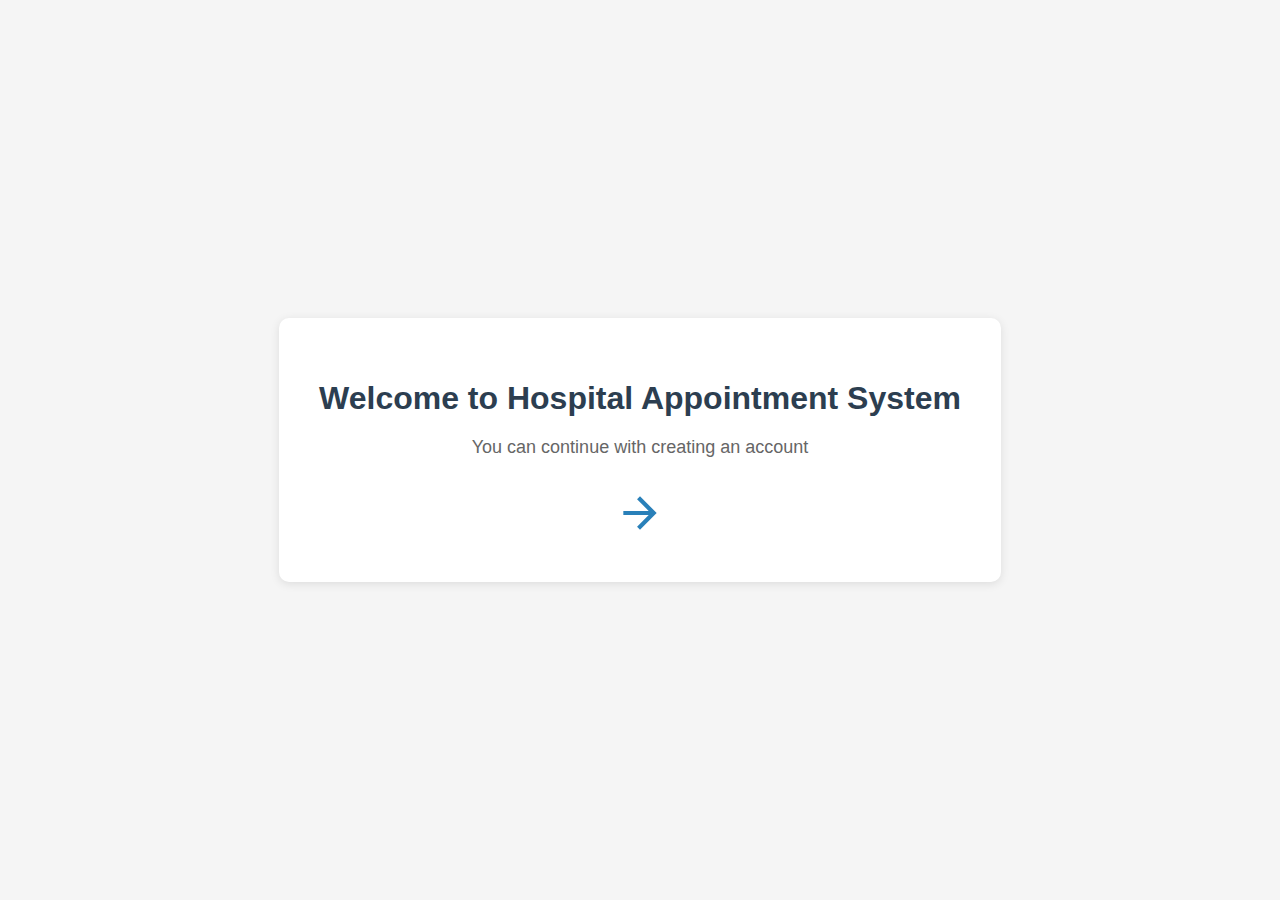
<file: HOSPITAL-codes/html/index.html>
<!DOCTYPE html>
<html lang="en">
<head>
    <meta charset="UTF-8">
    <meta name="viewport" content="width=device-width, initial-scale=1.0">
    <title>Welcome</title>
    <style>
        body {
            margin: 0;
            padding: 0;
            display: flex;
            justify-content: center;
            align-items: center;
            min-height: 100vh;
            font-family: Arial, sans-serif;
            background-color: #f5f5f5;
        }

        .welcome-container {
            text-align: center;
            padding: 40px;
            background: white;
            border-radius: 10px;
            box-shadow: 0 2px 10px rgba(0,0,0,0.1);
        }

        h1 {
            color: #2c3e50;
            margin-bottom: 20px;
        }

        p {
            color: #666;
            margin-bottom: 30px;
            font-size: 18px;
        }

        .arrow {
            cursor: pointer;
            animation: bounce 2s infinite;
        }

        .arrow svg {
            width: 50px;
            height: 50px;
            fill: #2980b9;
        }

        @keyframes bounce {
            0%, 20%, 50%, 80%, 100% {
                transform: translateY(0);
            }
            40% {
                transform: translateY(-20px);
            }
            60% {
                transform: translateY(-10px);
            }
        }
    </style>
</head>
<body>
    <div class="welcome-container">
        <h1>Welcome to Hospital Appointment System</h1>
        <p>You can continue with creating an account</p>
        <div class="arrow" onclick="window.location.href='HOSPITAL/html/signup1.html'">
            <svg xmlns="http://www.w3.org/2000/svg" viewBox="0 0 24 24">
                <path d="M12 4l-1.41 1.41L16.17 11H4v2h12.17l-5.58 5.59L12 20l8-8z"/>
            </svg>
        </div>
    </div>
</body>
</html>
</file>
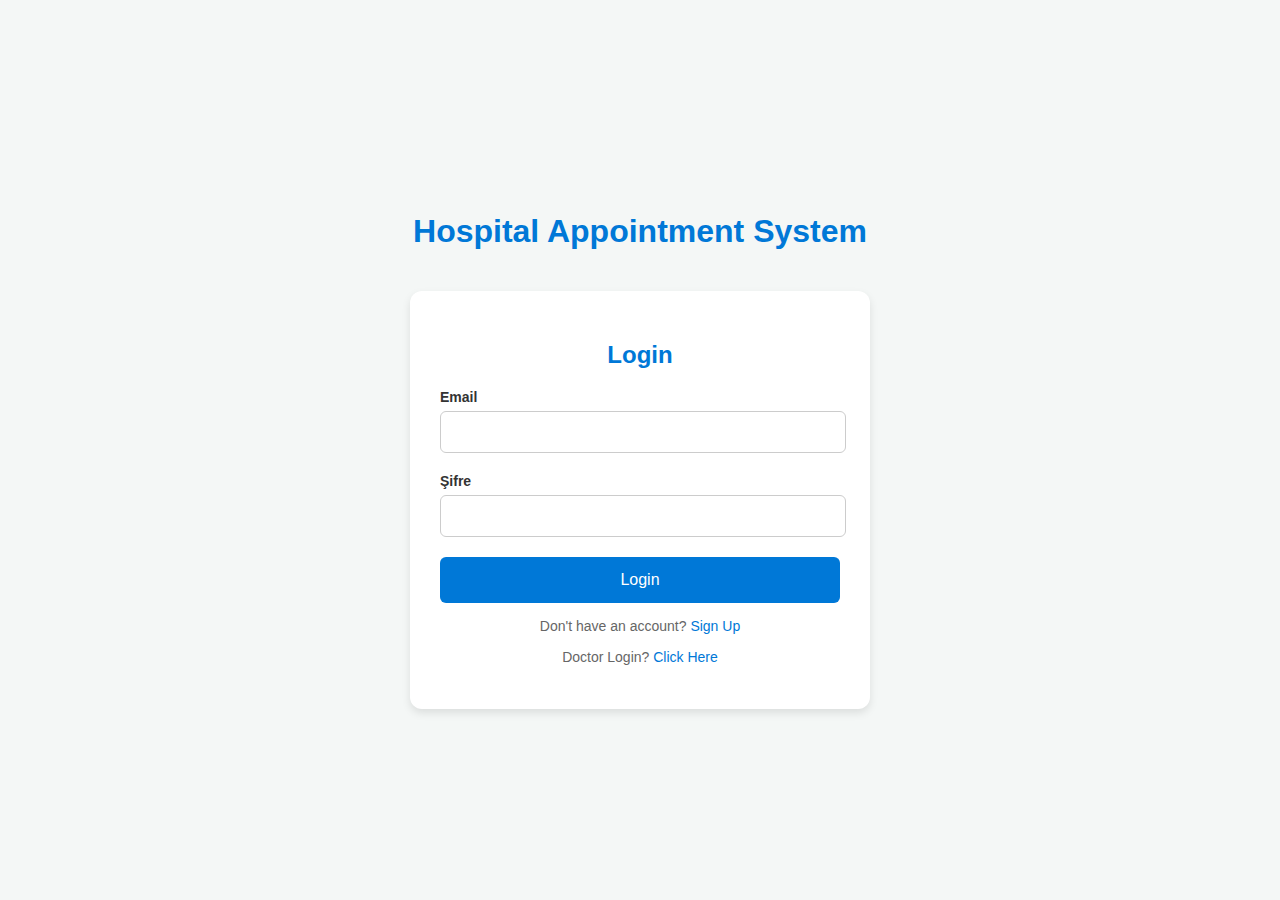
<file: HOSPITAL-codes/html/aboutus.html>
<!DOCTYPE html>
<html lang="en"> <head>
    <meta charset="UTF-8">
    <meta name="viewport" content="width=device-width, initial-scale=1.0">
    <title>About Us - Life Hospital</title> 
    <link rel="stylesheet" href="../css/aboutus.css">
</head>
<body onload="updateDateTime()">
    <header>
        <h1>Hospital Appointment System</h1> <div class="header-right">
            <span class="isim"></span>
            <div class="profile-icon onclick="toggleDropdown()"></div> 
            <div class="dropdown-menu">
                <button onclick="logout()">Logout</button>
            </div>
        </div>
    </header>
    <nav>
        <a href="../html/home.html">Home</a> 
        <a href="../html/appointment.html" class="randevu-al">Make an Appointment</a> 
        <a href="../html/myappointment.html">My Appointments</a> 
        <a href="../html/polyclinics.html">Polyclinics</a> 
        <a href="../html/aboutus.html">About Us</a> 
        <a href="../html/contact.html">Contact</a> 
    </nav>

    <main class="about-page">
        <section class="about-intro">
            <div class="intro-content">
                <img src="../images/about-us.webp" alt="About Us Image" class="about-intro-image"> <div class="about-intro-text">
                    <h1>About Us</h1> <p>As Life Hospital, we consider your health our top priority and operate with the principle of 
                        "People First, Health First". With modern medical technologies and our expert staff, we aim to provide reliable, 
                        high-quality, and fast healthcare services to our patients of all age groups.</p> </div>
            </div>
        </section>

        <section class="mission-vision-values">
            <div class="mvv-container">
                <div class="mvv-item">
                    <img src="../images/expertise.jpg" alt="Mission Icon"> <h2>Our Mission</h2> <p>To improve the quality of life of our 
                        patients by providing world-class health services and to create a health environment where every 
                        individual feels safe.</p> </div>
                <div class="mvv-item">
                    <img src="../images/vision.jpg" alt="Vision Icon"> <h2>Our Vision</h2> <p>To be one of the most reliable and preferred 
                        healthcare institutions in our region by pioneering innovations in the field of medicine.</p> </div>
                <div class="mvv-item">
                    <img src="../images/our-values.webp" width="120px" alt="Our Values Icon"> <h2>Our Values</h2> <ul>
                        <li>Patient-Focused Approach</li> <li>Trust and Transparency</li> <li>Expertise</li> <li>Continuous Development</li> </ul>
                </div>
            </div>
        </section>

        <section class="why-life-hospital">
            <h2>Why Life Hospital?</h2> <ul>
                <li>24/7 Emergency Service and Intensive Care Units</li> 
                <li>Fully equipped operating rooms and modern medical equipment</li> 
                <li>Friendly, reliable, and experienced healthcare professionals</li> 
                <li>Cozy and comfortable patient rooms</li> 
                <li>Individualized treatment plans</li> 
            </ul>
        </section>
    </main>

    <footer>
        <p>&copy; 2024 Life Hospital. All rights reserved.</p> 
    </footer>
    <script>
        document.addEventListener('DOMContentLoaded', function() {
            // show user name
            const userName = localStorage.getItem('userName');
            const userNameElement = document.querySelector('.isim');
            if (userNameElement && userName) {
                userNameElement.textContent = userName;
            } else {
                
                window.location.href = 'login.html';
            }
        });
    
        function logout() {
            localStorage.removeItem('userName');
            window.location.href = '../html/login.html';
        }
    
        function updateDateTime() {
            const now = new Date();
            const dateTimeString = now.toLocaleString('tr-TR');
            document.getElementById('current-time').textContent = dateTimeString;
        }
    
        setInterval(updateDateTime, 1000);
        </script>
</body>
</html>
</file>
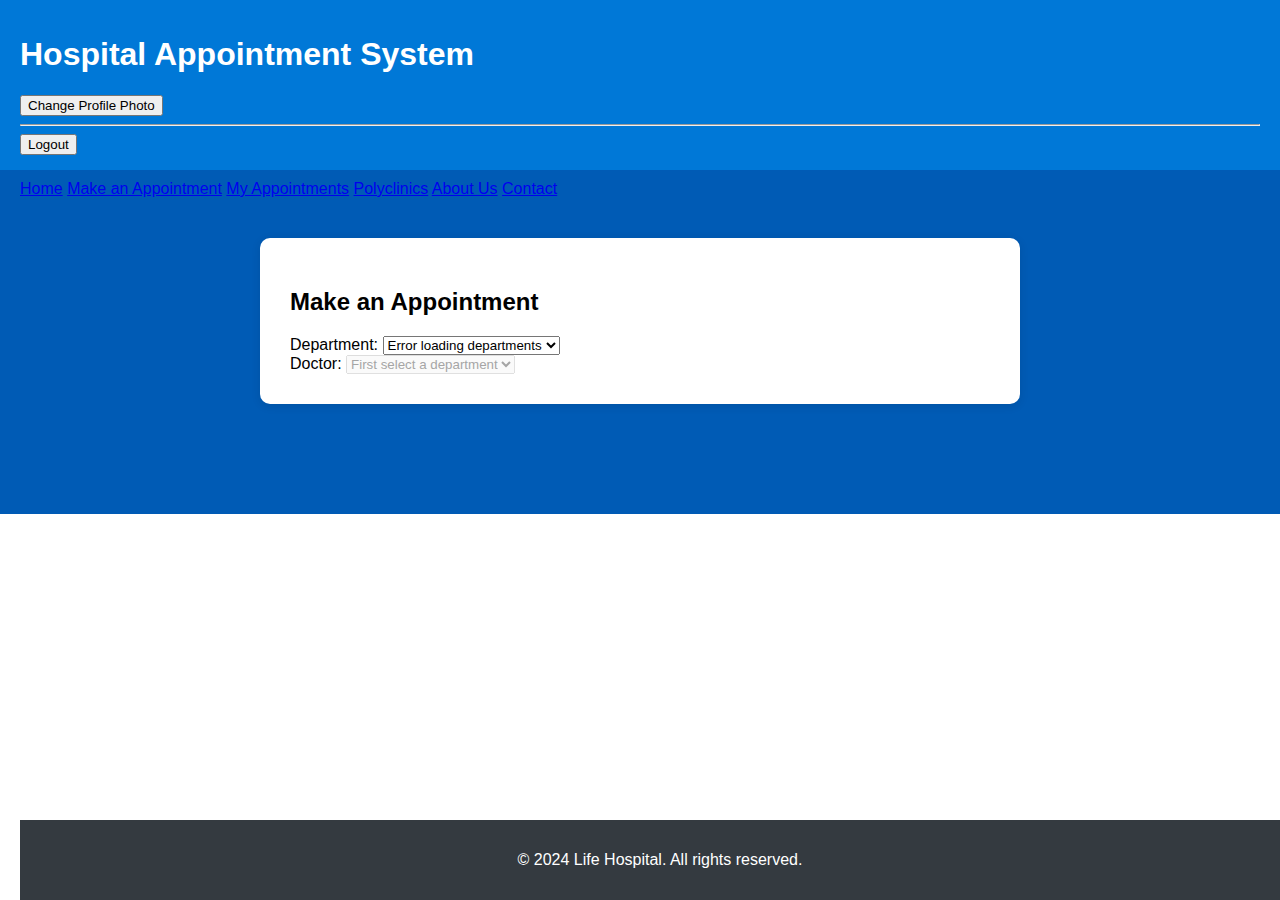
<file: HOSPITAL-codes/html/appointment.html>
<!DOCTYPE html>
<html lang="en">
<head>
    <meta charset="UTF-8">
    <meta name="viewport" content="width=device-width, initial-scale=1.0">
    <title>Make an Appointment</title>
    <link rel="stylesheet" href="../css/appointments.css">
</head>
<body>
    <!-- Header -->
    <header>
        <h1>Hospital Appointment System</h1>
        <div class="header-right">
            <span class="isim"></span>
            <div class="profile-container">
                <div class="profile-icon" onclick="toggleDropdown()"></div>
                <div class="dropdown-menu">
                    <button onclick="document.getElementById('profilePhotoInput').click()" class="dropdown-item">Change Profile Photo</button>
                    <input type="file" id="profilePhotoInput" accept="image/*" onchange="updateProfilePhoto(this)" hidden>
                    <hr>
                    <button onclick="logout()" class="dropdown-item">Logout</button>
                </div>
            </div>
        </div>
    </header>

    <!-- Navigation -->
    <nav>
        <a href="../html/home.html">Home</a> 
        <a href="../html/appointment.html" class="randevu-al">Make an Appointment</a> 
        <a href="../html/myappointment.html">My Appointments</a> 
        <a href="../html/polyclinics.html">Polyclinics</a> 
        <a href="../html/aboutus.html">About Us</a> 
        <a href="../html/contact.html">Contact</a> 
    <main>
        <div class="appointment-form">
            <h2>Make an Appointment</h2>
            <div class="form-group">
                <label for="department">Department:</label>
                <select id="department" required>
                    <option value="">Select Department</option>
                </select>
            </div>
            <div class="form-group">
                <label for="doctor">Doctor:</label>
                <select id="doctor" required disabled>
                    <option value="">First select a department</option>
                </select>
            </div>
            <div id="saatler" style="display: none;">
                <h3>Available Hours</h3>
                <div id="saatButonlari"></div>
            </div>
        </div>
    </main>

    <!-- Footer -->
    <footer>
        <p>© 2024 Life Hospital. All rights reserved.</p>
    </footer>

    <script>
    // Gerekli elementleri seç
    const departmentSelect = document.getElementById('department');
    const doctorSelect = document.getElementById('doctor');
    const saatlerDiv = document.getElementById('saatler');
    const saatButonlariDiv = document.getElementById('saatButonlari');

    // Departmanları yükle
    fetch('../php/get_departments.php')
        .then(response => {
            if (!response.ok) {
                throw new Error('Network response was not ok');
            }
            return response.json();
        })
        .then(departments => {
            console.log('Departments:', departments); // Debug için
            departmentSelect.innerHTML = '<option value="">Select Department</option>';
            departments.forEach(dept => {
                const option = document.createElement('option');
                option.value = dept.specialty;
                option.textContent = dept.specialty;
                departmentSelect.appendChild(option);
            });
        })
        .catch(error => {
            console.error('Error:', error);
            departmentSelect.innerHTML = '<option value="">Error loading departments</option>';
        });

    // Departman seçildiğinde doktorları yükle
    departmentSelect.addEventListener('change', function() {
        const selectedDepartment = this.value;
        console.log('Selected department:', selectedDepartment); // Debug için

        if (!selectedDepartment) {
            doctorSelect.innerHTML = '<option value="">First select a department</option>';
            doctorSelect.disabled = true;
            return;
        }

        fetch('../php/get_doctors.php?department=' + encodeURIComponent(selectedDepartment))
            .then(response => {
                console.log('Response status:', response.status); // Debug için
                return response.json();
            })
            .then(doctors => {
                console.log('Received doctors:', doctors); // Debug için
                doctorSelect.innerHTML = '<option value="">Select Doctor</option>';
                
                if (Array.isArray(doctors) && doctors.length > 0) {
                    doctors.forEach(doctor => {
                        const option = document.createElement('option');
                        option.value = doctor.id;
                        option.textContent = `Dr. ${doctor.first_name} ${doctor.last_name}`;
                        doctorSelect.appendChild(option);
                    });
                    doctorSelect.disabled = false;
                } else {
                    doctorSelect.innerHTML = '<option value="">No doctors available in this department</option>';
                    doctorSelect.disabled = true;
                }
            })
            .catch(error => {
                console.error('Error:', error);
                doctorSelect.innerHTML = '<option value="">Error loading doctors</option>';
                doctorSelect.disabled = true;
            });
    });

    // Doktor seçildiğinde
    doctorSelect.addEventListener('change', function() {
        const selectedDoctor = this.value;
        if (!selectedDoctor) {
            saatlerDiv.style.display = 'none';
            return;
        }

        fetch('../php/get_availability.php?doctor_id=' + encodeURIComponent(selectedDoctor))
            .then(response => response.json())
            .then(availability => {
                saatButonlariDiv.innerHTML = '';
                
                if (availability.message) {
                    saatButonlariDiv.innerHTML = '<p>' + availability.message + '</p>';
                    return;
                }

                availability.forEach(slot => {
                    const button = document.createElement('button');
                    button.className = 'time-button';
                    button.textContent = `${slot.available_date} - ${slot.available_time}`;
                    button.onclick = () => saveAppointment(selectedDoctor, `${slot.available_date} ${slot.available_time}`);
                    saatButonlariDiv.appendChild(button);
                });
                
                saatlerDiv.style.display = 'block';
            })
            .catch(error => {
                console.error('Error:', error);
                saatButonlariDiv.innerHTML = 'Error loading available hours';
            });
    });

    // Randevu kaydet
    function saveAppointment(doctorId, time) {
        const data = {
            doctor_id: doctorId,
            time: time
        };

        fetch('../php/save_appointment.php', {
            method: 'POST',
            headers: {
                'Content-Type': 'application/json'
            },
            body: JSON.stringify(data)
        })
        .then(response => response.json())
        .then(result => {
            if (result.success) {
                alert('Appointment saved successfully!');
                window.location.href = '../html/myappointment.html';
            } else {
                alert('Error saving appointment: ' + result.message);
            }
        })
        .catch(error => {
            console.error('Error:', error);
            alert('Error saving appointment');
        });
    }

    // Dropdown menü için
    function toggleDropdown() {
        document.querySelector('.dropdown-menu').classList.toggle('show');
    }

    // Profil fotoğrafı güncelleme
    function updateProfilePhoto(input) {
        if (input.files && input.files[0]) {
            const formData = new FormData();
            formData.append('photo', input.files[0]);
            formData.append('userId', localStorage.getItem('userId'));

            fetch('../php/update_profile_photo.php', {
                method: 'POST',
                body: formData
            })
            .then(response => response.json())
            .then(data => {
                if (data.success) {
                    const profileIcon = document.querySelector('.profile-icon');
                    profileIcon.style.backgroundImage = `url(${data.photoUrl})`;
                    document.querySelector('.dropdown-menu').classList.remove('show');
                } else {
                    alert('Error: ' + data.message);
                }
            })
            .catch(error => {
                console.error('Error:', error);
                alert('An error occurred while updating profile photo');
            });
        }
    }

    // Logout fonksiyonu
    function logout() {
        window.location.href = '../html/login.html';
    }
    </script>
</body>
</html>
</file>
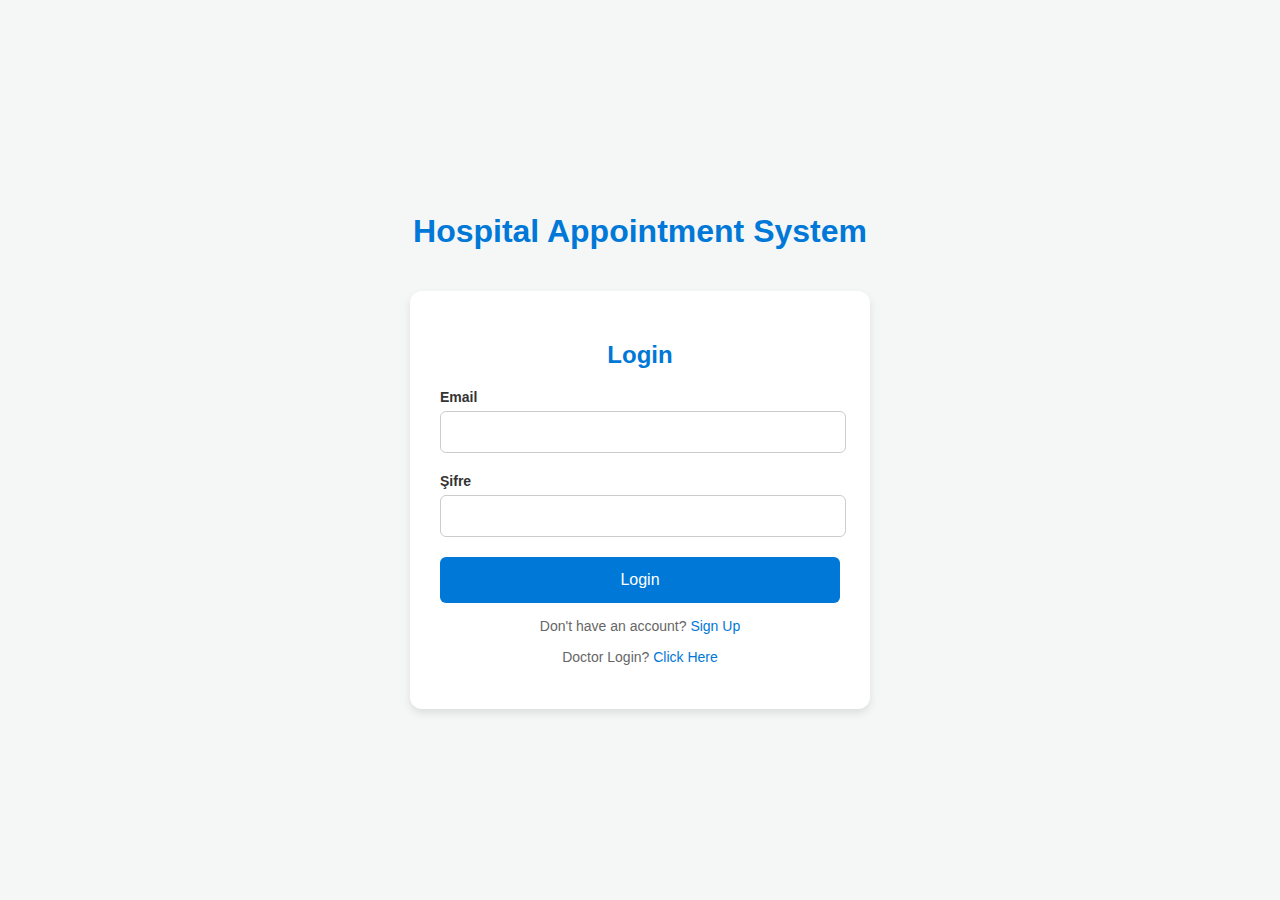
<file: HOSPITAL-codes/html/appointment2.html>
<!DOCTYPE html>
<html lang="en">
<head>
    <meta charset="UTF-8">
    <meta name="viewport" content="width=device-width, initial-scale=1.0">
    <title>Doctor Appointments</title>
    <link rel="stylesheet" href="../css/appointments.css">
</head>
<body>
    <header>
        <h1>Hospital Appointment System</h1>
        <div class="header-right">
            <span class="doctor-name"></span>
            <div class="profile-icon onclick="toggleDropdown()"></div> 
            <div class="dropdown-menu">
                <button onclick="logout()">Logout</button>
            </div>
        </div>
    </header>
    <nav>
        <a href="../html/home2.html">Home</a>
        <a href="../html/appointment2.html" class="active">My Appointments</a>
        <a href="#" onclick="logout()">Logout</a>
    </nav>
    <main>
        <div class="appointments-container">
            <h2>My Patient Appointments</h2>
            <div class="filter-section">
                <select id="statusFilter">
                    <option value="all">All Appointments</option>
                    <option value="active">Active</option>
                    <option value="completed">Completed</option>
                    <option value="cancelled">Cancelled</option>
                </select>
            </div>
            <div class="appointments-list">

            </div>
        </div>
    </main>
    <footer>
        <p>&copy; 2024 Life Hospital. All rights reserved.</p>
    </footer>

    <script>
    document.addEventListener('DOMContentLoaded', function() {
        // show doctor name
        const doctorName = localStorage.getItem('doctorName');
        const doctorId = localStorage.getItem('doctorId');
        const doctorNameElement = document.querySelector('.doctor-name');
        if (doctorNameElement && doctorName) {
            doctorNameElement.textContent = 'Dr. ' + doctorName;
        } else {
            window.location.href = '../html/login.html';
        }

        // get appointments
        function loadAppointments(status = 'all') {
            fetch(`../php/get_doctor_appointments.php?doctor_id=${doctorId}&status=${status}`)
                .then(response => response.json())
                .then(appointments => {
                    const appointmentsList = document.querySelector('.appointments-list');
                    appointmentsList.innerHTML = '';

                    if (appointments.length === 0) {
                        appointmentsList.innerHTML = '<p class="no-appointments">No appointments found.</p>';
                        return;
                    }

                    appointments.forEach(appointment => {
                        const date = new Date(appointment.appointment_date);
                        const formattedDate = date.toLocaleDateString('tr-TR');
                        const time = appointment.appointment_time.substring(0, 5);

                        const appointmentCard = document.createElement('div');
                        appointmentCard.className = 'appointment-card';
                        appointmentCard.innerHTML = `
                            <div class="appointment-info">
                                <h3 style="color: #000000; font-weight: bold;">Patient: ${appointment.first_name} ${appointment.last_name}</h3>
                                <p class="patient-details">
                                    <strong>TC:</strong> ${appointment.tc_number}<br>
                                    <strong>Date of Birth:</strong> ${appointment.date_of_birth}<br>
                                    <strong>Phone:</strong> ${appointment.phone}<br>
                                    <strong>Weight:</strong> ${appointment.weight} kg<br>
                                    <strong>Height:</strong> ${appointment.height} cm
                                </p>
                                <p class="datetime">${formattedDate} - ${time}</p>
                                <p class="status ${appointment.status}">${appointment.status}</p>
                            </div>
                            <div class="appointment-actions">
                                ${appointment.status === 'active' ? `
                                    <button class="complete-btn" data-id="${appointment.id}">Complete</button>
                                    <button class="cancel-btn" data-id="${appointment.id}">Cancel</button>
                                ` : ''}
                            </div>
                        `;
                        appointmentsList.appendChild(appointmentCard);
                    });

                    // event listeners for buttons
                    document.querySelectorAll('.complete-btn').forEach(button => {
                        button.addEventListener('click', function() {
                            updateAppointmentStatus(this.dataset.id, 'completed');
                        });
                    });

                    document.querySelectorAll('.cancel-btn').forEach(button => {
                        button.addEventListener('click', function() {
                            if (confirm('Are you sure you want to cancel this appointment?')) {
                                updateAppointmentStatus(this.dataset.id, 'cancelled');
                            }
                        });
                    });
                })
                .catch(error => console.error('Error:', error));
        }

        // update appointment status
        function updateAppointmentStatus(appointmentId, status) {
            fetch('../php/update_appointment_status.php', {
                method: 'POST',
                headers: {
                    'Content-Type': 'application/json'
                },
                body: JSON.stringify({
                    appointment_id: appointmentId,
                    status: status
                })
            })
            .then(response => response.json())
            .then(data => {
                if (data.success) {
                    loadAppointments(document.getElementById('statusFilter').value);
                } else {
                    alert('Error: ' + data.message);
                }
            });
        }

        // filter changes
        document.getElementById('statusFilter').addEventListener('change', function() {
            loadAppointments(this.value);
        });

        // first load
        loadAppointments();
    });

    function logout() {
        localStorage.removeItem('doctorName');
        localStorage.removeItem('doctorId');
        window.location.href = 'login.html';
    }
    </script>
</body>
</html>
</file>
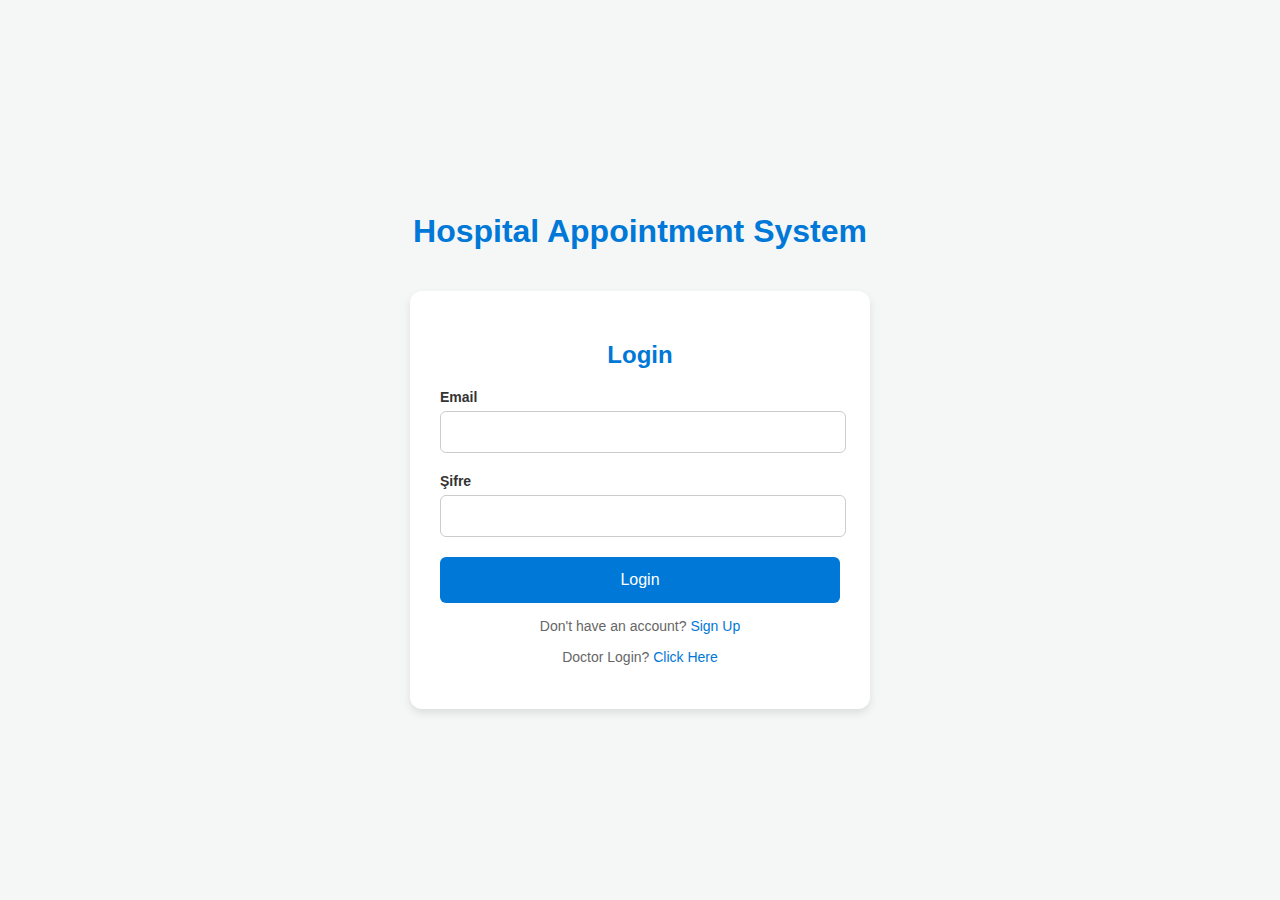
<file: HOSPITAL-codes/html/contact.html>
<!DOCTYPE html>
<html lang="en">
<head>
    <meta charset="UTF-8">
    <meta name="viewport" content="width=device-width, initial-scale=1.0">
    <title>Contact Us - Life Hospital</title>
    <link rel="stylesheet" href="../css/contact.css">
    <script>
       
        window.onload = function() { };
        function logout() { }
        function updateDateTime() { }
        setInterval(updateDateTime, 1000);
    </script>
</head>
<body onload="updateDateTime()">
    <header>
        <h1>Hospital Appointment System</h1>
        <div class="header-right">
            <span class="isim"></span>
            <div class="profile-icon onclick="toggleDropdown()"></div> 
            <div class="dropdown-menu">
                <button onclick="logout()">Logout</button>
            </div>
        </div>
    </header>
    <nav>
        <a href="../html/home.html">Home</a> 
        <a href="../html/appointment.html" class="randevu-al">Make an Appointment</a> 
        <a href="../html/myappointment.html">My Appointments</a> 
        <a href="../html/polyclinics.html">Polyclinics</a> 
        <a href="../html/aboutus.html">About Us</a> 
        <a href="../html/contact.html">Contact</a> 
    </nav>

    <main class="contact-page">
        <section class="contact-info">
            <h2>Contact Us</h2>
            <div class="map-container">
                <iframe src="https://www.google.com/maps/embed?pb=!1m18!1m12!1m3!1d3010.4781014133546!2d29.02244757585882!3d41.014794971349666!2m3!1f0!2f0!3f0!3m2!1i1024!2i768!4f13.1!3m3!1m2!1s0x14cab81f3b28460d%3A0xe075f05eef41d742!2sZeynep%20Kamil%20Hastanesi%20Do%C4%9Fum%20Acil%20Servisi!5e0!3m2!1str!2str!4v1735075059869!5m2!1str!2str" width="600" height="450" style="border:0;" allowfullscreen="" loading="lazy" referrerpolicy="no-referrer-when-downgrade"></iframe>            </div>
            <div class="contact-details">
                <p>Phone: (0216) 391 06 80</p>
                <p>Address: Uskudar/Istanbul</p>
            </div>
        </section>

        <section class="contact-form">
            <h2>Get in Touch</h2>
            <form>
                <input type="text" id="name" name="name" placeholder="Name" required>
                <input type="email" id="email" name="email" placeholder="Email" required>
                <input type="tel" id="phone" name="phone" placeholder="Phone Number">
                <textarea id="message" name="message" placeholder="Message" rows="4" required></textarea>
                <button type="submit">Submit</button>
            </form>
        </section>
    </main>

    <footer>
        <p>&copy; 2024 Life Hospital. All rights reserved.</p>
    </footer>
    <script>
        document.addEventListener('DOMContentLoaded', function() {
            // show user name
            const userName = localStorage.getItem('userName');
            const userNameElement = document.querySelector('.isim');
            if (userNameElement && userName) {
                userNameElement.textContent = userName;
            } else {
                window.location.href = '../html/login.html';
            }

            // send contact form
            const contactForm = document.querySelector('.contact-form form');
            if (contactForm) {
                contactForm.addEventListener('submit', function(e) {
                    e.preventDefault();
                    alert('Message sent successfully!');
                    this.reset();
                });
            }
        });
    
        function logout() {
            localStorage.removeItem('userName');
            window.location.href = '../html/login.html';
        }
    
        function updateDateTime() {
            const now = new Date();
            const dateTimeString = now.toLocaleString('tr-TR');
            document.getElementById('current-time').textContent = dateTimeString;
        }
    
        setInterval(updateDateTime, 1000);
        </script>
</body>
</html>
</file>
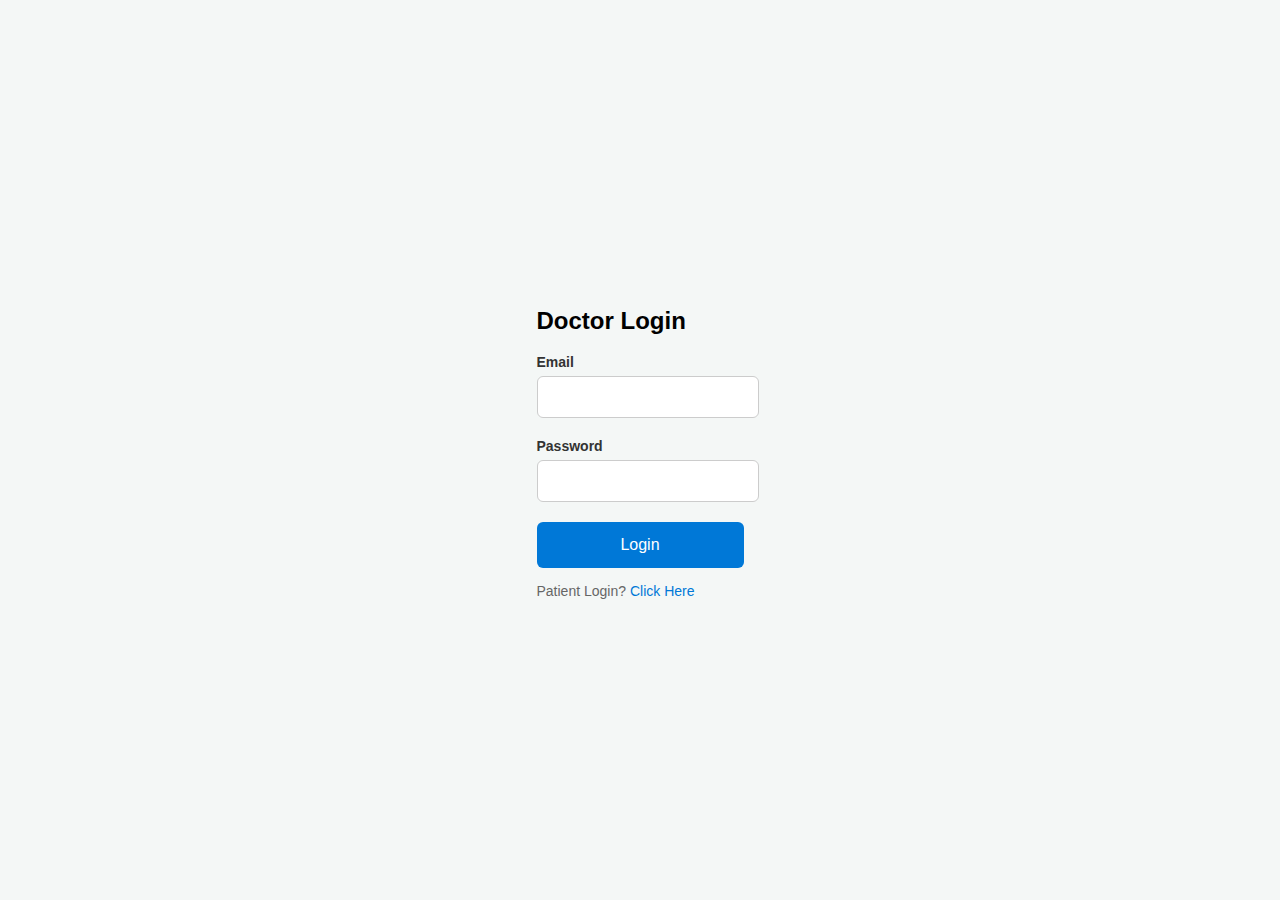
<file: HOSPITAL-codes/html/doctor_login.html>
<!DOCTYPE html>
<html lang="tr">
<head>
    <meta charset="UTF-8">
    <meta name="viewport" content="width=device-width, initial-scale=1.0">
    <title>Doctor Login</title>
    <link rel="stylesheet" href="../css/login.css">
</head>
<body>
    <div class="container">
        <form id="loginForm">
            <h2>Doctor Login</h2>
            <div class="form-group">
                <label for="email">Email</label>
                <input type="email" id="email" name="email" required>
            </div>
            <div class="form-group">
                <label for="password">Password</label>
                <input type="password" id="password" name="password" required>
            </div>
            <button type="submit" class="login-btn">Login</button>
        </form>
        <p class="footer-text">Patient Login? <a href="../html/login.html">Click Here</a></p>
    </div>

    <script>
    document.getElementById('loginForm').addEventListener('submit', async function(event) {
        event.preventDefault();
        
        const email = document.getElementById('email').value;
        const password = document.getElementById('password').value;

        try {
            const response = await fetch('../php/process_doctor_login.php', {
                method: 'POST',
                headers: {
                    'Content-Type': 'application/json'
                },
                body: JSON.stringify({
                    email: email,
                    password: password
                })
            });

            const data = await response.json();
            
            if (data.success) {
                // save doctor data to LocalStorage
                localStorage.setItem('doctorName', data.user.name);
                localStorage.setItem('doctorId', data.user.id);
                localStorage.setItem('doctorSpecialty', data.user.specialty);
                localStorage.setItem('userType', 'doctor');
                
                // doctor home page
                window.location.href = '../html/home2.html';
            } else {
                alert('Invalid email or password!');
            }
        } catch (error) {
            console.error('Error:', error);
            alert('Login failed!');
        }
    });
    </script>
</body>
</html>
</file>
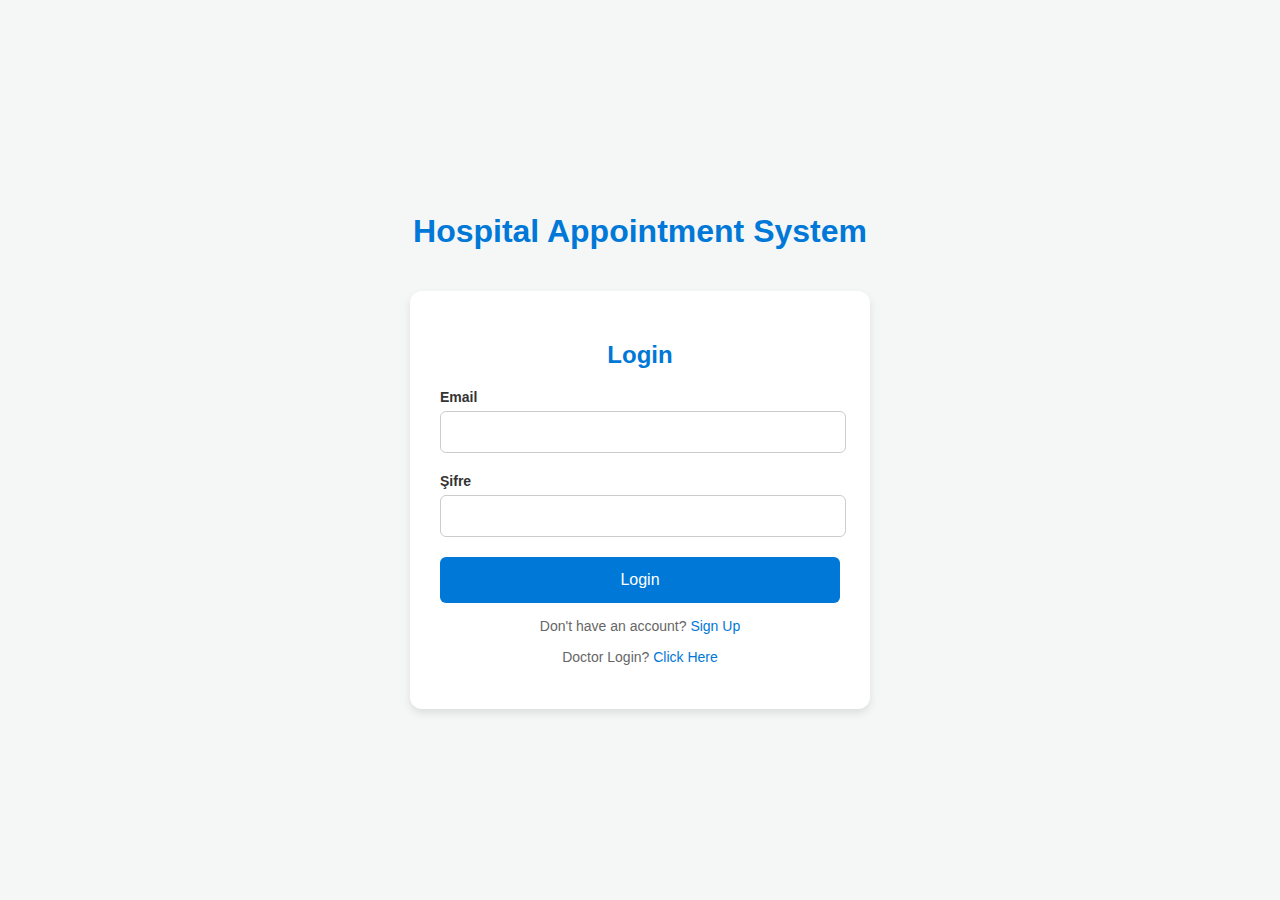
<file: HOSPITAL-codes/html/home.html>
<!DOCTYPE html>
<html lang="tr">
<head>
    <meta charset="UTF-8">
    <meta name="viewport" content="width=device-width, initial-scale=1.0">
    <title>Life Hospital</title>
    <link rel="stylesheet" href="../css/homepage.css">
</head>
<body onload="updateDateTime()">
    <header>
        <h1>Hospital Appointment System</h1>
        <div class="header-right">
            <span class="isim"></span>
            <div class="profile-container">
                <div class="profile-icon" onclick="toggleDropdown()"></div>
                <div class="dropdown-menu">
                    <button onclick="document.getElementById('profilePhotoInput').click()" class="dropdown-item">Change Profile Photo</button>
                    <input type="file" id="profilePhotoInput" accept="image/*" onchange="updateProfilePhoto(this)" hidden>
                    <hr>
                    <button onclick="logout()" class="dropdown-item">Logout</button>
                </div>
            </div>
        </div>
    </header>
    <nav>
        <a href="../html/home.html">Home</a> 
        <a href="../html/appointment.html" class="randevu-al">Make an Appointment</a> 
        <a href="../html/myappointment.html">My Appointments</a> 
        <a href="../html/polyclinics.html">Polyclinics</a> 
        <a href="../html/aboutus.html">About Us</a> 
        <a href="../html/contact.html">Contact</a> 
    </nav>

    <main>
        <section class="hero">
            <img src="../images/hospital-logo.png" alt="Hero Resmi" class="hero-image"> </div>
            <div class="hero-text">
                <h1>WELCOME TO LIFE HOSPITAL</h1>
                <p>WE CARE ABOUT YOUR HEALTH</p>
            </div>
        </section>

        <section class="about">
            <div class="section-content">
                <img src="../images/about-us.webp" alt="Hakkımızda Resmi">
                <div class="section-text">
                    <h2>About Us</h2>
                    <p>As Life Hospital, we aim to provide the highest quality service for the health of you and your loved ones. We are at your service with our experienced expert staff, state-of-the-art equipment and patient-oriented approach.</p>
                </div>
            </div>
        </section>

        <section class="services">
            <div class="section-content">
                <div class="section-text">
                    <h2>Our Services</h2>
                        <ul>
                            <li>General Health Check-ups</li>
                            <li>Emergency Services</li>
                            <li>Surgical Interventions</li>
                            <li>Women's and Children's Health</li>
                            <li>Cardiology, Orthopedics, and more...</li>
                        </ul>
                </div>
                <img src="../images/services.jpg" alt="Our Services Image">
            </div>
        </section>

        <section class="choose-us">
            <div class="section-content">
                <img src="../images/our-values.webp" alt="Why Choose Us Image">
                <div class="section-text">
                    <h2>Why Choose Us?</h2>
                    <ul>
                        <li>24/7 Emergency Services</li>
                        <li>Friendly and expert team</li>
                        <li>Modern and comfortable patient rooms</li>
                        <li>Easy-to-reach location</li>
                    </ul>
                    <p>We focus on your health journey. Our services are designed to support you at every step of your medical journey with a knowledgeable and caring team.</p>
                </div>
            </div>
        </section>

        <section class="appointment-now">
            <div class="section-content">
                <div class="section-text">
                    <h2>Make an Appointment Now</h2>
                    <p>Take a step ahead in your health journey. Book your appointment now to access our quality healthcare services.</p>
                </div>
                <img src="../images/choose.jpg" alt="Make an Appointment Image">
            </div>
        </section>
        </main>

        <footer>
            <p>&copy; 2024 Life Hospital. All rights reserved.</p>
        </footer>

->
    <script>
        window.onload = function() {
            // show user name and get it from LocalStorage
            const userName = localStorage.getItem('userName');
            if (userName) {
                document.querySelector('.isim').textContent = userName;
            } else {
                // if there is no login, redirect to login page
                window.location.href = '../html/login.html';
            }
        }
    
        function logout() {
            localStorage.removeItem('userName');
            window.location.href = '../html/login.html';
        }
    
        function updateDateTime() {
            const now = new Date();
            const dateTimeString = now.toLocaleString('tr-TR');
            document.getElementById('current-time').textContent = dateTimeString;
        }

        // Dropdown menu
function toggleDropdown() {
    const dropdown = document.querySelector('.dropdown-menu');
    dropdown.classList.toggle('show');
}

// close dropdown menu when click outside 
document.addEventListener('click', function(event) {
    const profileContainer = document.querySelector('.profile-container');
    const dropdown = document.querySelector('.dropdown-menu');
    
    if (!profileContainer.contains(event.target)) {
        dropdown.classList.remove('show');
    }
});

function updateProfilePhoto(input) {
    if (input.files && input.files[0]) {
        const formData = new FormData();
        formData.append('photo', input.files[0]);
        formData.append('userId', localStorage.getItem('userId'));

       
        console.log('UserId:', localStorage.getItem('userId'));
        console.log('File:', input.files[0]);

        fetch('../php/update_profile_photo.php', {
            method: 'POST',
            body: formData
        })
        .then(response => response.json())
        .then(data => {
            console.log('Response:', data); 
            if (data.success) {
                const profileIcon = document.querySelector('.profile-icon');
                profileIcon.style.backgroundImage = `url(${data.photoUrl})`;
                document.querySelector('.dropdown-menu').classList.remove('show');
            } else {
                alert('Error: ' + data.message);
            }
        })
        .catch(error => {
            console.error('Error:', error);
            alert('An error occurred while updating profile photo');
        });
    }
}
    
        setInterval(updateDateTime, 1000);

 
        </script>
    </body>
</html>
</file>
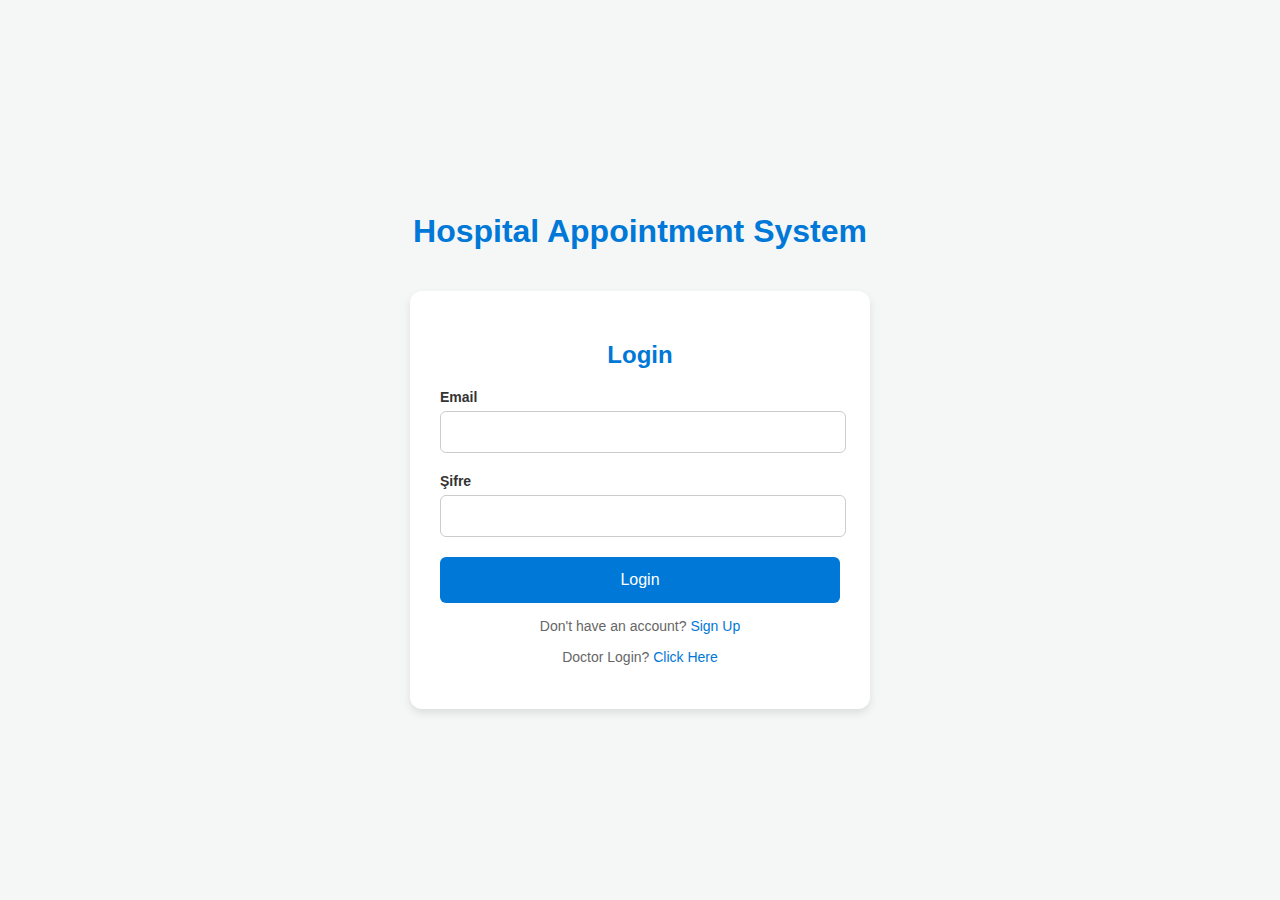
<file: HOSPITAL-codes/html/home2.html>
<!DOCTYPE html>
<html lang="en">
<head>
    <meta charset="UTF-8">
    <meta name="viewport" content="width=device-width, initial-scale=1.0">
    <title>Doctor Home</title>
    <link rel="stylesheet" href="../css/homepage.css">
</head>
<body>
    <header>
        <h1>Hospital Appointment System</h1>
        <div class="header-right">
            <span class="doctor-name"></span>
            <div class="profile-icon onclick="toggleDropdown()"></div> 
            <div class="dropdown-menu">
                <button onclick="logout()">Logout</button>
            </div>
        </div>
    </header>
    <nav>
        <a href="../html/home2.html" class="active">Home</a>
        <a href="../html/appointment2.html">My Appointments</a>
        <a href="#" onclick="logout()">Logout</a>
    </nav>
    <main>
        <div class="welcome-section">
            <h2>Welcome, Dr. <span class="doctor-welcome-name"></span></h2>
            <p>You can view and manage your appointments from the menu above.</p>
        </div>

        <div class="stats-container">
            <div class="stat-card">
                <h3>Today's Appointments</h3>
                <div class="stat-number" id="todayAppointments">0</div>
            </div>
            <div class="stat-card">
                <h3>Active Appointments</h3>
                <div class="stat-number" id="activeAppointments">0</div>
            </div>
            <div class="stat-card">
                <h3>Total Patients</h3>
                <div class="stat-number" id="totalPatients">0</div>
            </div>
        </div>
    </main>
    <footer>
        <p>&copy; 2024 Life Hospital. All rights reserved.</p>
    </footer>

    <script>
    document.addEventListener('DOMContentLoaded', function() {
        const doctorName = localStorage.getItem('doctorName');
        const doctorId = localStorage.getItem('doctorId');
        
        if (!doctorName || !doctorId) {
            window.location.href = '../html/login.html';
            return;
        }

        document.querySelector('.doctor-name').textContent = 'Dr. ' + doctorName;
        document.querySelector('.doctor-welcome-name').textContent = doctorName;

        // show istatistics
        fetch(`../php/get_doctor_stats.php?doctor_id=${doctorId}`)
            .then(response => response.json())
            .then(stats => {
                document.getElementById('todayAppointments').textContent = stats.today || 0;
                document.getElementById('activeAppointments').textContent = stats.active || 0;
                document.getElementById('totalPatients').textContent = stats.total || 0;
            });
    });

    function logout() {
        localStorage.removeItem('doctorName');
        localStorage.removeItem('doctorId');
        window.location.href = '../html/login.html';
    }
    </script>
</body>
</html>
</file>
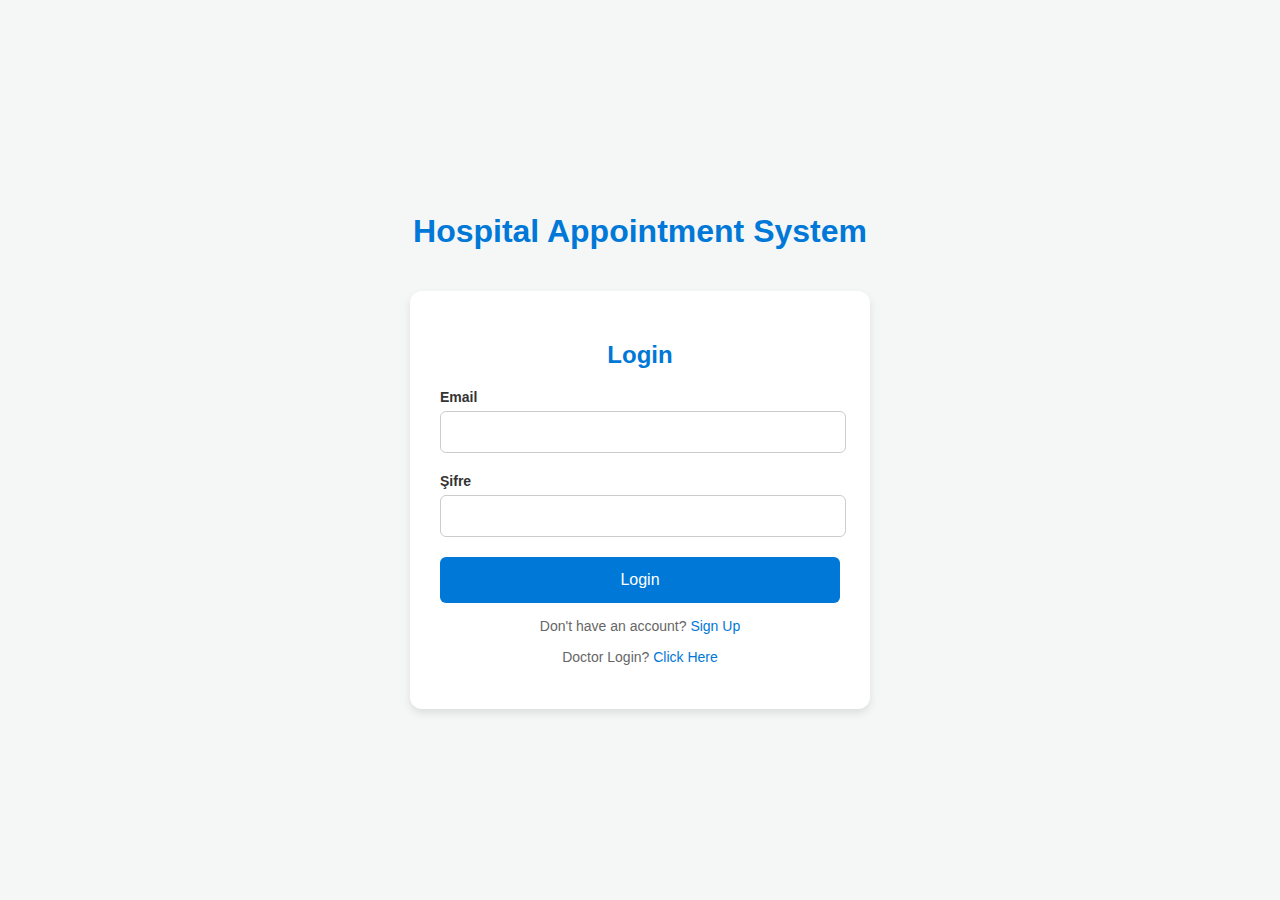
<file: HOSPITAL-codes/html/login.html>
<!DOCTYPE html>
<html lang="tr">
<head>
    <meta charset="UTF-8">
    <meta name="viewport" content="width=device-width, initial-scale=1.0">
    <title>Giriş Yap</title>
    <link rel="stylesheet" href="../css/login.css">
</head>
<body>
    <div class="login-header">
        <h1>Hospital Appointment System</h1>
    </div>

    <div class="login-container">
        <h2>Login</h2>
        <form id="loginForm">
            <div class="form-group">
                <label for="email">Email</label>
                <input type="email" id="email" name="email" required>
            </div>
            <div class="form-group">
                <label for="password">Şifre</label>
                <input type="password" id="password" name="password" required>
            </div>
            <button type="submit" class="login-btn">Login</button>
        </form>
        <p class="footer-text">Don't have an account? <a href="../html/signup1.html">Sign Up</a></p>
        <p class="footer-text">Doctor Login? <a href="../html/doctor_login.html">Click Here</a></p>
    </div>

    <script>
        async function handleLogin(event) {
            event.preventDefault();
            
            const email = document.getElementById('email').value;
            const password = document.getElementById('password').value;

            try {
                const response = await fetch('../php/process_login.php', {
                    method: 'POST',
                    headers: {
                        'Content-Type': 'application/json'
                    },
                    body: JSON.stringify({
                        email: email,
                        password: password
                    })
                });

                const data = await response.json();
                
                if (data.success) {
                    // save user name to localstorage
                    localStorage.setItem('userName', data.user.name);
                    window.location.href = 'home.html';
                } else {
                    alert('Email veya şifre hatalı!');
                }
            } catch (error) {
                console.error('Hata:', error);
                alert('Giriş işlemi başarısız!');
            }
        }

        document.querySelector('form').addEventListener('submit', handleLogin);
    </script>
</body>
</html>
</file>
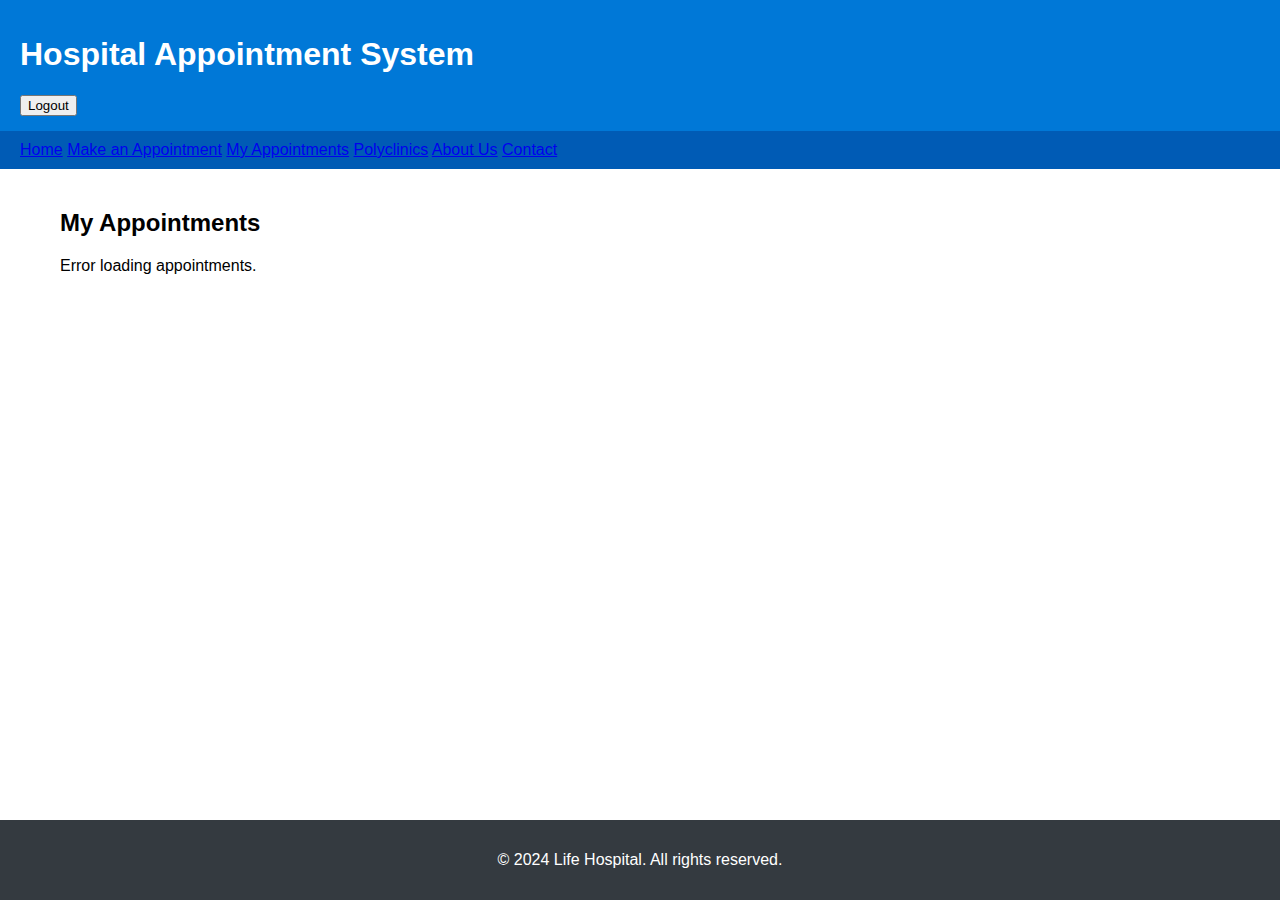
<file: HOSPITAL-codes/html/myappointment.html>
<!DOCTYPE html>
<html lang="tr">
<head>
    <meta charset="UTF-8">
    <meta name="viewport" content="width=device-width, initial-scale=1.0">
    <title>My Appointments</title>
    <link rel="stylesheet" href="../css/appointments.css">
</head>
<body>
    <header>
        <h1>Hospital Appointment System</h1>
        <div class="header-right">
            <span class="isim"></span>
            <div class="profile-icon onclick="toggleDropdown()"></div> 
                <button onclick="logout()">Logout</button>
        </div>
    </header>
    <nav>
        <a href="home.html">Home</a> 
        <a href="appointment.html">Make an Appointment</a> 
        <a href="myappointment.html" class="active">My Appointments</a> 
        <a href="polyclinics.html">Polyclinics</a> 
        <a href="aboutus.html">About Us</a> 
        <a href="contact.html">Contact</a> 
    </nav>
    <main>
        <div class="appointments-container">
            <h2>My Appointments</h2>
            <div class="appointments-list">
                
            </div>
        </div>
    </main>
    <footer>
        <p>&copy; 2024 Life Hospital. All rights reserved.</p>
    </footer>

    <script>
    document.addEventListener('DOMContentLoaded', function() {
        // show user name
        const userName = localStorage.getItem('userName');
        const userNameElement = document.querySelector('.isim');
        if (userNameElement && userName) {
            userNameElement.textContent = userName;
        }

        // get appointments
        fetch('../php/get_my_appointments.php')
            .then(response => response.json())
            .then(result => {
                if (result.status === 'error') {
                    throw new Error(result.message);
                }

                const appointments = result.data;
                const appointmentsList = document.querySelector('.appointments-list');
                
                if (!appointments || appointments.length === 0) {
                    appointmentsList.innerHTML = '<p class="no-appointments">No appointments found.</p>';
                    return;
                }

                appointmentsList.innerHTML = '';
                appointments.forEach(appointment => {
                    const date = new Date(appointment.appointment_date);
                    const formattedDate = date.toLocaleDateString('tr-TR');
                    const time = appointment.appointment_time.substring(0, 5);

                    const appointmentCard = document.createElement('div');
                    appointmentCard.className = 'appointment-card';
                    appointmentCard.innerHTML = `
                        <div class="appointment-info">
                            <h3>Dr. ${appointment.doctor_name}</h3>
                            <p class="department">${appointment.specialty}</p>
                            <p class="datetime">${formattedDate} - ${time}</p>
                            <p class="status ${appointment.status}">${appointment.status}</p>
                        </div>
                        <div class="appointment-actions">
                            ${appointment.status === 'active' ? 
                                `<button class="cancel-btn" data-id="${appointment.id}">Cancel Appointment</button>` 
                                : ''}
                        </div>
                    `;
                    document.querySelector('.appointments-list').appendChild(appointmentCard);
                });

                // event listener for cancel buttons
                document.querySelectorAll('.cancel-btn').forEach(button => {
                    button.addEventListener('click', function() {
                        if (confirm('Are you sure you want to cancel this appointment?')) {
                            const appointmentId = this.dataset.id;
                            fetch('../php/cancel_appointment.php', {
                                method: 'POST',
                                headers: {
                                    'Content-Type': 'application/json'
                                },
                                body: JSON.stringify({ appointment_id: appointmentId })
                            })
                            .then(response => response.json())
                            .then(data => {
                                if (data.success) {
                                    alert('Appointment cancelled successfully!');
                                    location.reload();
                                } else {
                                    alert('Error: ' + data.message);
                                }
                            });
                        }
                    });
                });
            })
            .catch(error => {
                console.error('Error:', error);
                document.querySelector('.appointments-list').innerHTML = 
                    '<p class="no-appointments">Error loading appointments.</p>';
            });
    });
    </script>
</body>
</html>
</file>
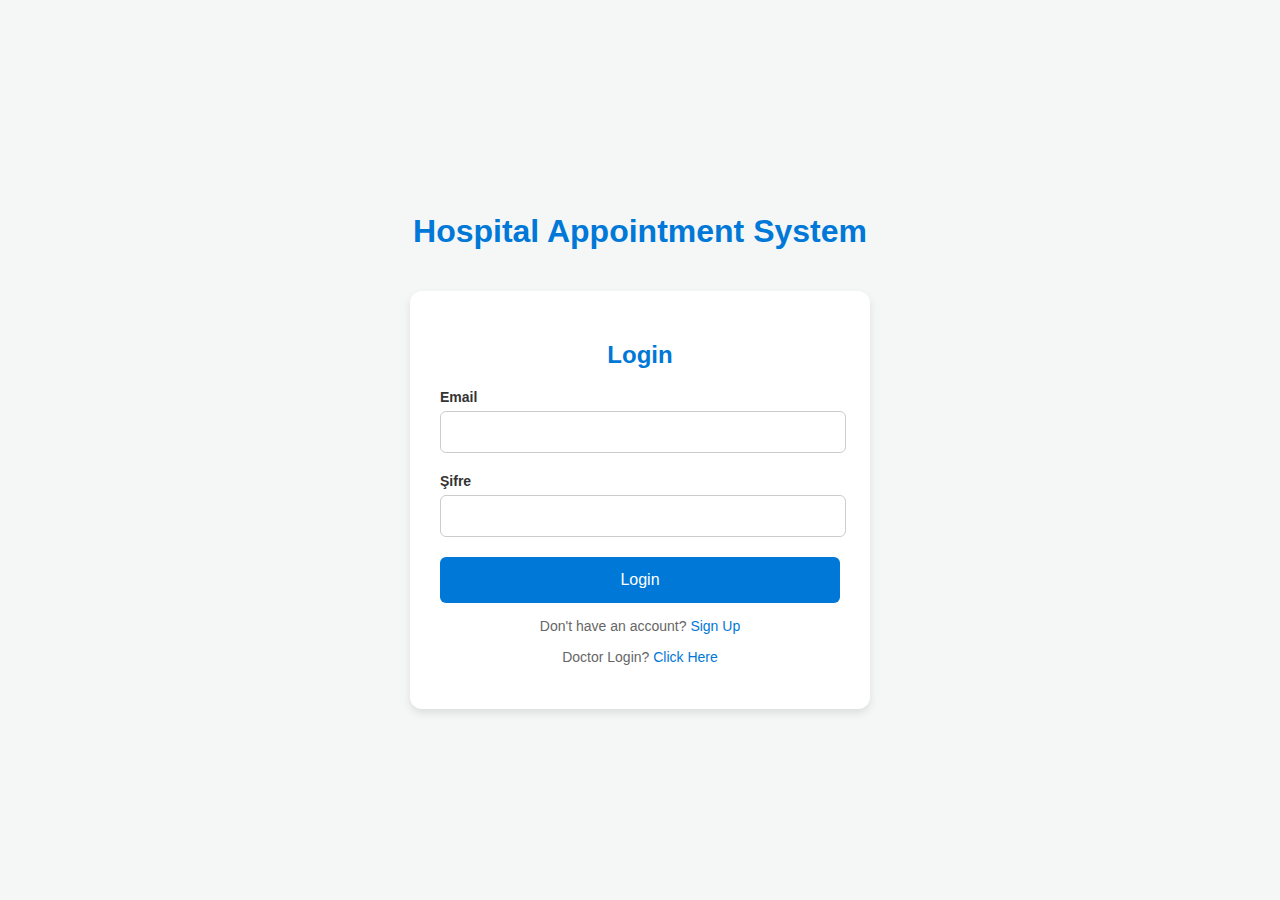
<file: HOSPITAL-codes/html/polyclinics.html>
<!DOCTYPE html>
<html lang="en">
<head>
    <meta charset="UTF-8">
    <meta name="viewport" content="width=device-width, initial-scale=1.0">
    <title>Polyclinic Departments</title>
    <link rel="stylesheet" href="../css/polyclinics.css">
</head>
<body>
    <header>
        <h1>Hospital Appointment System</h1> <div class="header-right">
            <span class="isim"></span>
            <div class="profile-icon onclick="toggleDropdown()"></div> 
            <div class="dropdown-menu">
                <button onclick="logout()">Logout</button>
            </div>
        </div>
    </header>
    <nav>
        <a href="../html/home.html">Home</a> 
        <a href="../html/appointment.html" class="randevu-al">Make an Appointment</a> 
        <a href="../html/myappointment.html">My Appointments</a> 
        <a href="../html/polyclinics.html">Polyclinics</a> 
        <a href="../html/aboutus.html">About Us</a> 
        <a href="../html/contact.html">Contact</a> 
    </nav>
    <main>
        <section class="department-list">
            <article>
                <h2>Anesthesia and Reanimation</h2>
                <p>Specialized in pain management and patient monitoring during surgeries.</p>
            </article>
            <article>
                <h2>Neurosurgery</h2>
                <p>Focused on the surgical treatment of brain and nerve disorders.</p>
            </article>
            <article>
                <h2>Pediatric Surgery</h2>
                <p>Dedicated to surgical care for infants, children, and adolescents.</p>
            </article>
            <article>
                <h2>General Surgery</h2>
                <p>Offering a wide range of surgical services, including abdominal surgeries.</p>
            </article>
            <article>
                <h2>Thoracic Surgery</h2>
                <p>Specialized in diagnosing and treating chest diseases and conditions.</p>
            </article>
            <article>
                <h2>Ophthalmology</h2>
                <p>Focused on diagnosing and treating eye-related disorders.</p>
            </article>
            <article>
                <h2>Obstetrics and Gynecology</h2>
                <p>Providing comprehensive care for women's health and pregnancy.</p>
            </article>
            <article>
                <h2>Cardiovascular Surgery</h2>
                <p>Focused on heart and blood vessel surgeries.</p>
            </article>
            <article>
                <h2>ENT (Ear, Nose, and Throat)</h2>
                <p>Treatment of conditions related to the ear, nose, throat, and neck.</p>
            </article>
            <article>
                <h2>Obesity Surgery</h2>
                <p>Specialized in weight management and obesity-related surgeries.</p>
            </article>
            <article>
                <h2>Organ Transplantation</h2>
                <p>Providing advanced care for organ transplant procedures.</p>
            </article>
            <article>
                <h2>Orthopedics and Traumatology</h2>
                <p>Focused on bone, joint, and muscle treatments, including trauma care.</p>
            </article>
        </section>
    </main>
    <footer>
        <p>&copy; 2024 Polyclinic Services. All rights reserved.</p>
    </footer>
    <script>
        document.addEventListener('DOMContentLoaded', function() {
            // show user name
            const userName = localStorage.getItem('userName');
            const userNameElement = document.querySelector('.isim');
            if (userNameElement && userName) {
                userNameElement.textContent = userName;
            } else {
                
                window.location.href = '../html/login.html';
            }
        });
    
        function logout() {
            localStorage.removeItem('userName');
            window.location.href = '../html/login.html';
        }
    
        function updateDateTime() {
            const now = new Date();
            const dateTimeString = now.toLocaleString('tr-TR');
            document.getElementById('current-time').textContent = dateTimeString;
        }
    
        setInterval(updateDateTime, 1000);
        </script>
</body>
</html>
</file>
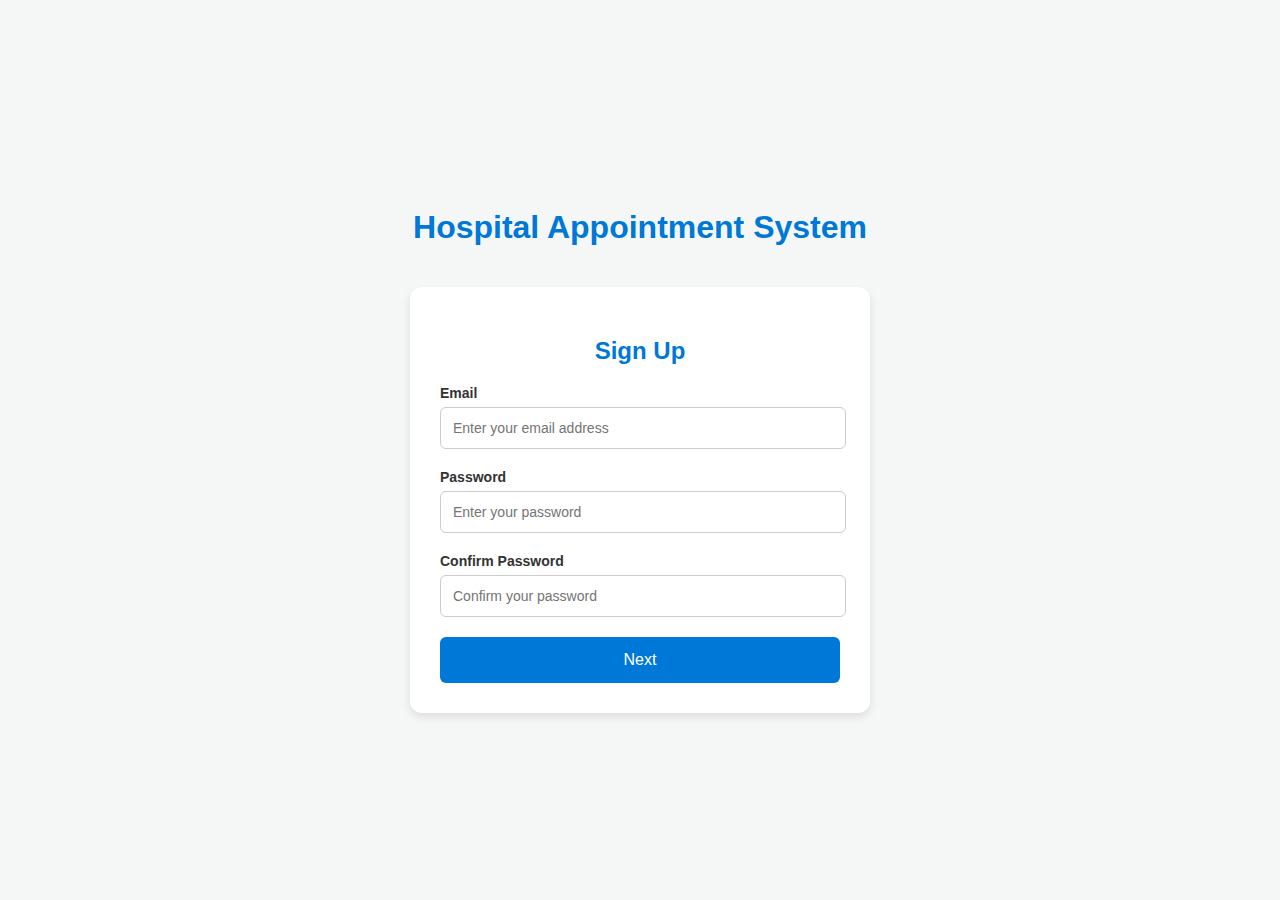
<file: HOSPITAL-codes/html/signup1.html>
<!DOCTYPE html>
<html lang="en">
<head>
    <meta charset="UTF-8">
    <meta name="viewport" content="width=device-width, initial-scale=1.0">
    <title>Sign Up</title>
    <link rel="stylesheet" href="../css/signup.css">
</head>
<body>
    <div class="register-header">
        <h1>Hospital Appointment System</h1>
    </div>
    <div class="register-container">
        <h2>Sign Up</h2>
        <form id="register-form-step1" onSubmit="handleSignup1(event)" action="../php/process_signup1.php" method="GET">
            <div class="form-group-register">
                <label for="register-email">Email</label>
                <input type="email" id="register-email" name="email" placeholder="Enter your email address" required>
            </div>
            <div class="form-group-register">
                <label for="register-password">Password</label>
                <input type="password" id="register-password" name="password" placeholder="Enter your password" required>
            </div>
            <div class="form-group-register">
                <label for="register-confirm-password">Confirm Password</label>
                <input type="password" id="register-confirm-password" name="confirm-password" placeholder="Confirm your password" required>
            </div>
            <button type="submit" class="register-btn">Next</button>
        </form>
    </div>

    <script>
        async function handleSignup1(event) {
    event.preventDefault();
    
    const formData = new FormData(event.target);
    const email = formData.get('email');
    const password = formData.get('password');
    
    try {
        const response = await fetch('../php/process_signup1.php', {
            method: 'POST',
            headers: {
                'Content-Type': 'application/json',
            },
            body: JSON.stringify({
                email: email,
                password: password
            })
        });
        
        if (response.ok) {
            window.location.href = '../html/signup2.html';
        } else {
            console.error('Server error:', await response.text());
        }
    } catch (error) {
        console.error('Error:', error);
    }
}
        </script>
</body>
</html>
</file>
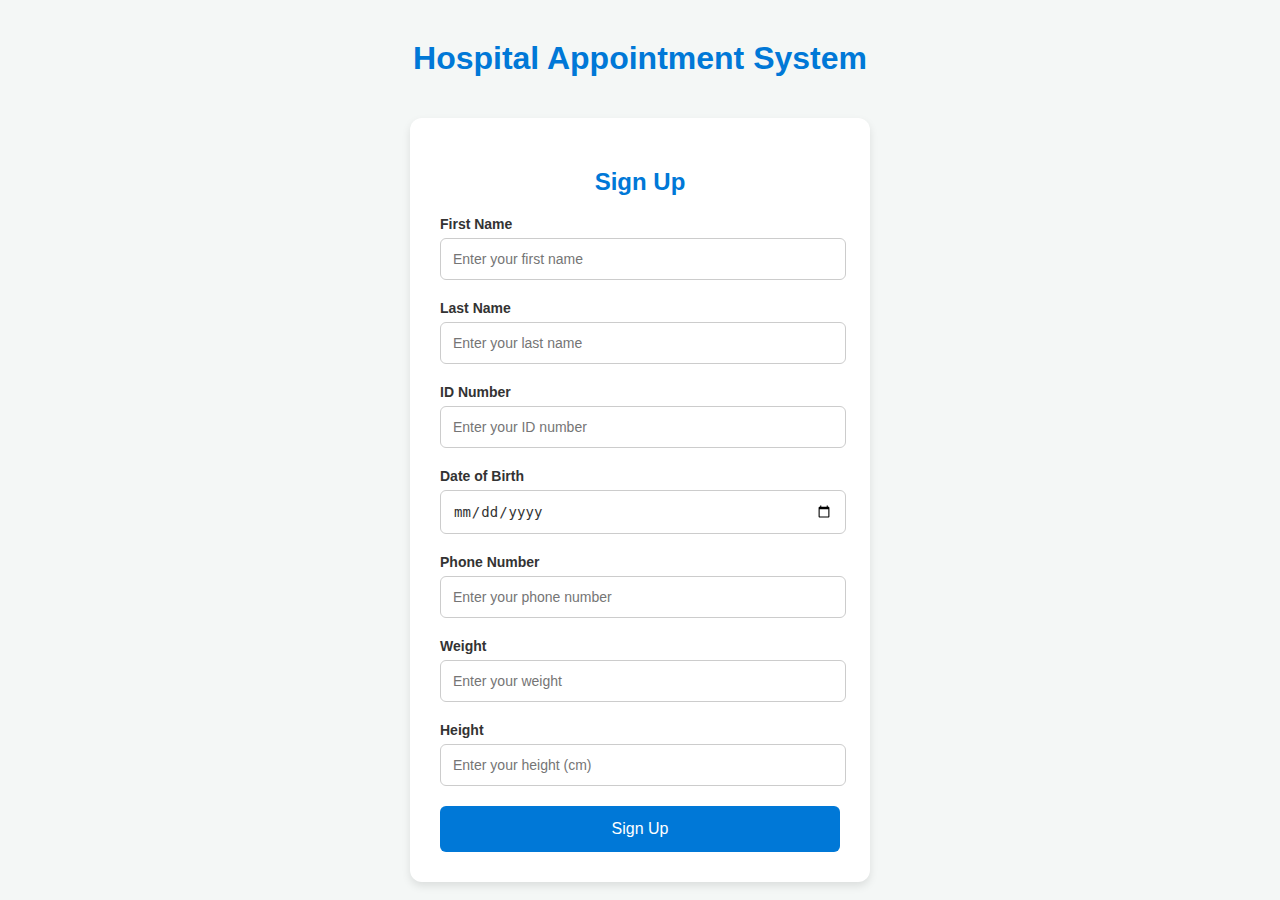
<file: HOSPITAL-codes/html/signup2.html>
<!DOCTYPE html>
<html lang="en">
<head>
    <meta charset="UTF-8">
    <meta name="viewport" content="width=device-width, initial-scale=1.0">
    <title>Sign Up</title>
    <link rel="stylesheet" href="../css/signup.css">
</head>
<body>
    <div class="register-header">
        <h1>Hospital Appointment System</h1>
    </div>
    <div class="register-container">
        <h2>Sign Up</h2>
        <form id="register-form-step2" action="../php/process_signup2.php" method="POST">
            <div class="form-group-register">
                <label for="name">First Name</label>
                <input type="text" id="name" name="name" placeholder="Enter your first name" required>
            </div>
            <div class="form-group-register">
                <label for="surname">Last Name</label>
                <input type="text" id="surname" name="surname" placeholder="Enter your last name" required>
            </div>
            <div class="form-group-register">
                <label for="tc">ID Number</label>
                <input type="text" id="tc" name="tc" placeholder="Enter your ID number" required maxlength="11" minlength="11">
            </div>
            <div class="form-group-register">
                <label for="dob">Date of Birth</label>
                <input type="date" id="dob" name="dob" required>
            </div>
            <div class="form-group-register">
                <label for="phone">Phone Number</label>
                <input type="tel" id="phone" name="phone" placeholder="Enter your phone number" required pattern="[0-9]{10}">
            </div>
            <div class="form-group-register">
                <label for="weight">Weight</label>
                <input type="number" id="weight" name="weight" placeholder="Enter your weight" required min="1">
            </div>
            <div class="form-group-register">
                <label for="height">Height</label>
                <input type="number" id="height" name="height" placeholder="Enter your height (cm)" required min="1">
            </div>
            <button type="submit" class="register-btn">Sign Up</button>
        </form>
    </div>
</body>
</html>
</file>
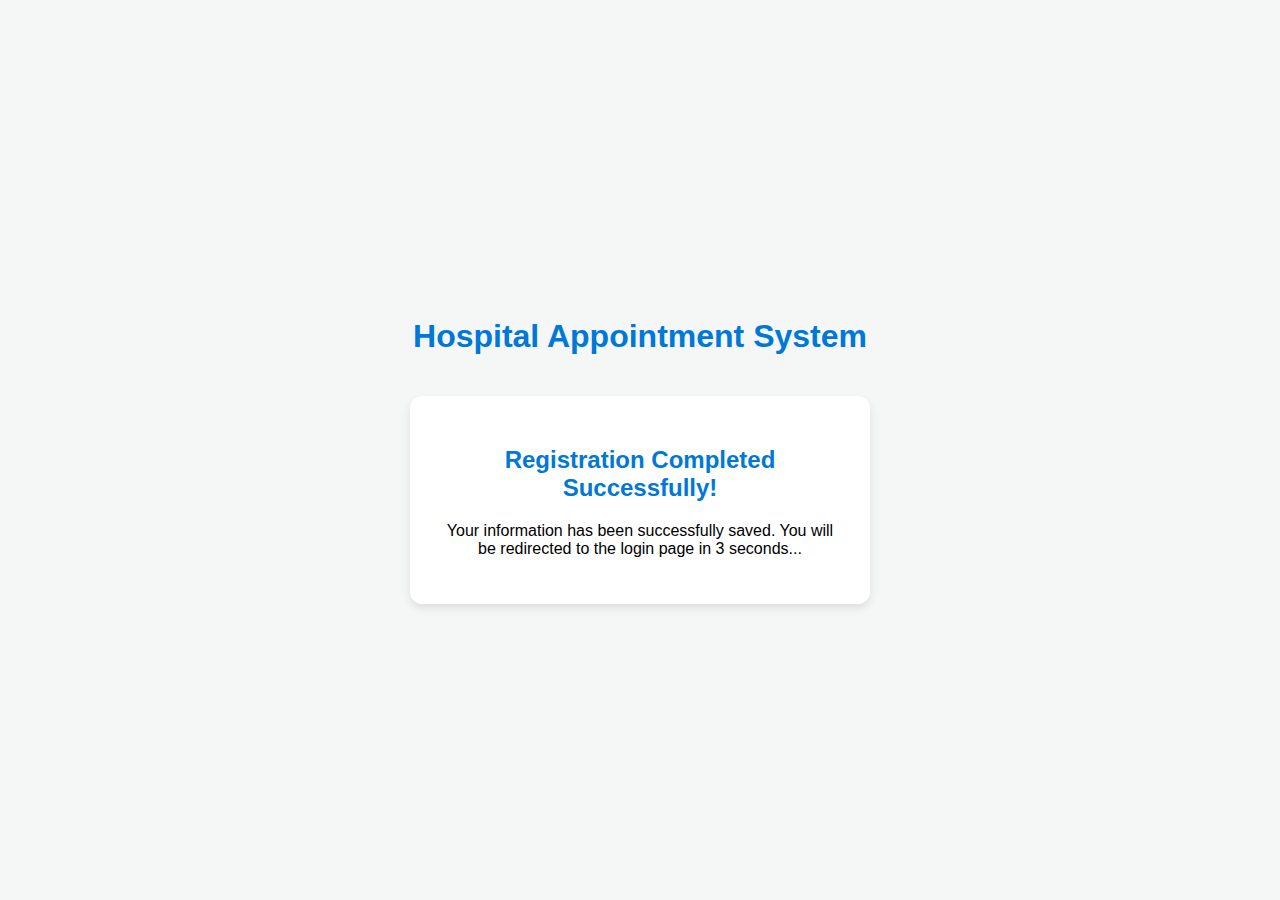
<file: HOSPITAL-codes/html/thank.html>
<!DOCTYPE html>
<html lang="en">
<head>
    <meta charset="UTF-8">
    <meta name="viewport" content="width=device-width, initial-scale=1.0">
    <title>Registration Completed</title>
    <meta http-equiv="refresh" content="3;url= ../html/login.html">
    <link rel="stylesheet" href="../css/signup.css">
</head>
<body>
    <div class="register-header">
        <h1>Hospital Appointment System</h1>
    </div>
    <div class="register-container">
        <h2>Registration Completed Successfully!</h2>
        <p>Your information has been successfully saved. You will be redirected to the login page in 3 seconds...</p>
    </div>
</body>
</html>
</file>
<file: HOSPITAL-codes/css/aboutus.css>
/* Genel Stiller */
body {
    font-family: sans-serif;
    margin: 0;
    line-height: 1.6;
    color: #333;
}

/* Header ve Nav Stilleri */
header {
    background-color: #0078D7;
    color: white;
    padding: 10px 20px;
    display: flex;
    justify-content: space-between;
    align-items: center;
}

nav {
    background-color: #005BB5;
    padding: 10px;
    display: flex;
    justify-content: space-around;
}

nav a {
    color: white;
    text-decoration: none;
    padding: 10px 15px;
    transition: background-color 0.3s ease; /* Geçiş efekti eklendi */
}

nav a:hover,
nav a.randevu-al {
    background-color: #004494;
    border-radius: 5px;
}

.header-right {
    display: flex;
    align-items: center;
}

.isim {
    margin-right: 20px;
    font-size: 16px;
}

.profile-icon {
    width: 40px;
    height: 40px;
    border-radius: 50%;
    background-color: white;
    cursor: pointer;
    background-image: url('data:image/svg+xml,%3Csvg xmlns=%22http://www.w3.org/2000/svg%22 viewBox=%220 0 24 24%22 fill=%22%23ccc%22%3E%3Cpath d=%22M12 12c2.76 0 5-2.24 5-5s-2.24-5-5-5-5 2.24-5 5 2.24 5 5 5zm0 2c-3.33 0-10 1.67-10 5v2h20v-2c0-3.33-6.67-5-10-5z%22/%3E%3C/svg%3E');
    background-repeat: no-repeat;
    background-position: center;
    background-size: cover;
}

/* Ana İçerik Stilleri */
main {
    padding: 20px;
}

/* Hero Bölümü Stilleri */
.hero {
    display: flex;
    align-items: center;
    padding: 50px;
    background-color: #f8f8f8;
    text-align: center;
    flex-direction: column;
}

.hero-image {
    max-width: 80%;
    height: auto;
    margin-bottom: 20px;
    border-radius: 8px;
    box-shadow: 2px 2px 5px rgba(0, 0, 0, 0.1); /* Hafif gölge */
}

.hero-text {
    text-align: center;
}

.hero h1 {
    font-size: 2.5em;
    color: #0078D7;
    margin-bottom: 10px;
}

/* Section Genel Stilleri */
section {
    padding: 50px;
}

.section-content, .intro-content { /* intro-content buraya eklendi */
    display: flex;
    align-items: flex-start;
    gap: 30px;
    max-width: 960px;
    margin: 0 auto;
}

.section-content img, .about-intro-image { /* about-intro-image buraya eklendi */
    max-width: 40%;
    height: auto;
    border-radius: 8px;
    box-shadow: 2px 2px 5px rgba(0, 0, 0, 0.1); /* Hafif gölge */
}

.section-text, .about-intro-text { /* about-intro-text buraya eklendi */
    flex: 1;
}

section h2, .about-intro h1 { /* about-intro h1 buraya eklendi */
    color: #0078D7;
    margin-bottom: 20px;
}

section ul {
    list-style-type: disc;
    padding-left: 20px;
    max-width: 500px;
    margin: 20px auto;
    text-align: left;
}

section li {
    margin-bottom: 10px;
}

/* Footer Stilleri */
footer {
    background-color: #2c3e50;
    color: white;
    text-align: center;
    padding: 20px;
    margin-top: 50px;
}

/* Hakkımızda Sayfası Stilleri */
.about-page {
    padding: 20px;
}

.about-intro {
    padding: 50px;
    background-color: #f8f8f8;
    margin-bottom: 30px;
    text-align: center;
    flex-direction: column;
}


.mission-vision-values {
    padding: 50px;
}

.mvv-container {
    display: flex;
    justify-content: space-around;
    max-width: 960px;
    margin: 0 auto;
    flex-wrap: wrap;
    gap: 20px;
}

.mvv-item {
    text-align: center;
    flex: 1;
    padding: 20px;
    border: 1px solid #ddd;
    border-radius: 8px;
    box-shadow: 2px 2px 5px rgba(0, 0, 0, 0.1);
    transition: transform 0.3s ease;
}

.mvv-item:hover {
    transform: scale(1.05);
    box-shadow: 3px 3px 8px rgba(0, 0, 0, 0.2);
}

.mvv-item img {
    max-width: 200px;
    margin-bottom: 10px;
}

.mvv-item ul {
    text-align: left;
    margin: 0 auto;
    max-width: 200px;
    list-style-type: disc;
    padding-left: 20px;
}

.why-life-hospital {
    padding: 50px;
    background-color: #f8f8f8;
    text-align: center;
}

.why-life-hospital ul {
    list-style-type: disc;
    padding-left: 20px;
    max-width: 500px;
    margin: 20px auto;
    text-align: left;
}

.why-life-hospital li {
    margin-bottom: 10px;
}
</file>
<file: HOSPITAL-codes/css/appointments.css>
/* Ana yapı */
html, body {
    height: 100%;
    margin: 0;
    padding: 0;
    overflow-x: hidden;
}

body {
    display: flex;
    flex-direction: column;
    min-height: 100vh;
    font-family: Arial, sans-serif;
}

/* Header */
header {
    background-color: #0078D7;
    color: white;
    padding: 15px 20px;
    position: sticky;
    top: 0;
    z-index: 1000;
}

/* Navigation */
nav {
    background-color: #005BB5;
    padding: 10px 20px;
    position: sticky;
    top: 60px;
    z-index: 999;
}

/* Ana içerik */
main {
    flex: 1;
    padding: 20px;
    max-width: 1200px;
    margin: 0 auto;
    width: 100%;
    box-sizing: border-box;
    margin-bottom: 60px; /* footer yüksekliği */
}

/* Form container */
.appointment-form {
    background: white;
    padding: 30px;
    border-radius: 10px;
    box-shadow: 0 2px 10px rgba(0,0,0,0.1);
    max-width: 700px;
    margin: 20px auto;
}

/* Footer */
footer {
    background-color: #343a40;
    color: white;
    text-align: center;
    padding: 15px 0;
    position: fixed;
    bottom: 0;
    width: 100%;
    z-index: 1000;
}

/* Responsive */
@media (max-width: 768px) {
    nav {
        position: sticky;
        top: 0;
    }
    
    .appointment-form {
        margin: 10px;
        padding: 20px;
    }
}
</file>
<file: HOSPITAL-codes/css/contact.css>
/* Genel Stiller */
body {
    font-family: sans-serif;
    margin: 0;
    line-height: 1.6;
    color: #333;
}

/* Bağlantı Stilleri */
a {
    text-decoration: none;
    color: #0078D7;
    transition: color 0.3s ease;
}

a:hover {
    color: #005BB5;
}

/* Başlık Stilleri */
h1 {
    color: white;
}

h2 {
    color: #0078D7;
}

/* Liste Stilleri */
ul {
    list-style-type: disc;
    padding-left: 20px;
}

li {
    margin-bottom: 10px;
}

/* Buton Stilleri */
button {
    background-color: #0078D7;
    color: white;
    padding: 10px 20px;
    border: none;
    border-radius: 5px;
    cursor: pointer;
    transition: background-color 0.3s ease;
}

button:hover {
    background-color: #005BB5;
}

/* Input ve Textarea Stilleri */
input, textarea {
    width: calc(100% - 22px);
    padding: 10px;
    margin-bottom: 15px;
    border: 1px solid #ddd;
    border-radius: 5px;
    box-sizing: border-box;
}

input:focus, textarea:focus {
    outline: none;
    border-color: #0078D7;
    box-shadow: 0 0 5px rgba(0, 120, 215, 0.2);
}

/* Header ve Nav Stilleri */
header {
    background-color: #0078D7;
    color: white;
    padding: 10px 20px;
    display: flex;
    justify-content: space-between;
    align-items: center;
}

nav {
    background-color: #005BB5;
    padding: 10px;
    display: flex;
    justify-content: space-around;
}

nav a {
    color: white;
    padding: 10px 15px;
}

nav a:hover,
nav a.randevu-al {
    background-color: #004494;
    border-radius: 5px;
}

.header-right {
    display: flex;
    align-items: center;
}

.isim {
    margin-right: 20px;
    font-size: 16px;
}

.profile-icon {
    width: 40px;
    height: 40px;
    border-radius: 50%;
    background-color: white;
    cursor: pointer;
    background-image: url('data:image/svg+xml,%3Csvg xmlns=%22http://www.w3.org/2000/svg%22 viewBox=%220 0 24 24%22 fill=%22%23ccc%22%3E%3Cpath d=%22M12 12c2.76 0 5-2.24 5-5s-2.24-5-5-5-5 2.24-5 5 2.24 5 5 5zm0 2c-3.33 0-10 1.67-10 5v2h20v-2c0-3.33-6.67-5-10-5z%22/%3E%3C/svg%3E');
    background-repeat: no-repeat;
    background-position: center;
    background-size: cover;
}

/* Ana İçerik Stilleri */
main {
    padding: 20px;
}

/* Hero Bölümü Stilleri */
.hero {
    display: flex;
    align-items: center;
    padding: 50px;
    background-color: #f8f8f8;
    text-align: center;
    flex-direction: column;
}

.hero-image {
    max-width: 80%;
    height: auto;
    margin-bottom: 20px;
    border-radius: 8px;
    box-shadow: 2px 2px 5px rgba(0, 0, 0, 0.1);
}

.hero-text {
    text-align: center;
}

.hero h1 {
    font-size: 2.5em;
    margin-bottom: 10px;
}

/* Section Genel Stilleri */
section {
    padding: 50px;
}

.section-content, .intro-content {
    display: flex;
    align-items: flex-start;
    gap: 30px;
    max-width: 960px;
    margin: 0 auto;
}

.section-content img, .about-intro-image {
    max-width: 40%;
    height: auto;
    border-radius: 8px;
    box-shadow: 2px 2px 5px rgba(0, 0, 0, 0.1);
}

.section-text, .about-intro-text {
    flex: 1;
}

/* Hakkımızda Sayfası Stilleri */
.about-page {
    padding: 20px;
}

.about-intro {
    padding: 50px;
    background-color: #f8f8f8;
    margin-bottom: 30px;
    text-align: center;
    flex-direction: column;
}

.mission-vision-values {
    padding: 50px;
}

.mvv-container {
    display: flex;
    justify-content: space-around;
    max-width: 960px;
    margin: 0 auto;
    flex-wrap: wrap;
    gap: 20px;
}

.mvv-item {
    text-align: center;
    flex: 1;
    padding: 20px;
    border: 1px solid #ddd;
    border-radius: 8px;
    box-shadow: 2px 2px 5px rgba(0, 0, 0, 0.1);
    transition: transform 0.3s ease;
}

.mvv-item:hover {
    transform: scale(1.05);
    box-shadow: 3px 3px 8px rgba(0, 0, 0, 0.2);
}

.mvv-item img {
    max-width: 100px;
    margin-bottom: 10px;
}

.mvv-item ul {
    text-align: left;
    margin: 0 auto;
    max-width: 200px;
    list-style-type: disc;
    padding-left: 20px;
}

/* İletişim Sayfası Stilleri */
.contact-page {
    padding: 20px;
}

.contact-info {
    text-align: center;
    margin-bottom: 30px;
    padding: 20px;
}

.map-container {
    max-width: 800px;
    margin: 0 auto;
    border-radius: 8px;
    overflow: hidden;
    box-shadow: 0 0 10px rgba(0, 0, 0, 0.2);
}

.contact-details {
    margin-top: 20px;
}

.contact-form {
    background-color: #f8f8f8;
    padding: 30px;
    border-radius: 8px;
    max-width: 600px;
    margin: 0 auto;
    box-shadow: 0 0 10px rgba(0, 0, 0, 0.1);
}

footer {
    background-color: #2c3e50;
    color: white;
    text-align: center;
    padding: 20px;
    margin-top: 50px;
}
</file>
<file: HOSPITAL-codes/css/login.css>
/* Genel Stil */
body {
    font-family: 'Arial', sans-serif;
    background-color: #f4f7f6;
    margin: 0;
    padding: 0;
    display: flex;
    justify-content: center;
    align-items: center;
    height: 100vh;
    flex-direction: column;
}

/* Header Stil */
.login-header {
    text-align: center;
    margin-bottom: 20px;
    color: #0078D7;
}

.login-header h1 {
    font-size: 2em;
}

/* Formun genel kutusu */
.login-container {
    background: white;
    padding: 30px;
    border-radius: 12px;
    box-shadow: 0 4px 8px rgba(0, 0, 0, 0.1);
    width: 100%;
    max-width: 400px;
    text-align: center;
}

/* Başlık */
.login-container h2 {
    margin-bottom: 20px;
    color: #0078D7;
    font-size: 1.5em;
}

/* Form grubu */
.form-group {
    margin-bottom: 20px;
    text-align: left;
}

.form-group label {
    font-size: 14px;
    color: #333;
    font-weight: bold;
    display: block;
}

.form-group input {
    width: 95%;
    padding: 12px;
    margin-top: 6px;
    border-radius: 6px;
    border: 1px solid #ccc;
    font-size: 14px;
    color: #333;
}

.form-group input:focus {
    border-color: #0078D7;
    outline: none;
}

/* Buton */
.login-btn {
    width: 100%;
    padding: 14px;
    background-color: #0078D7;
    color: white;
    border: none;
    border-radius: 6px;
    font-size: 16px;
    cursor: pointer;
    transition: background-color 0.3s ease;
}

.login-btn:hover {
    background-color: #005BB5;
}

/* Footer metni */
.footer-text {
    margin-top: 15px;
    font-size: 14px;
    color: #666;
}

.footer-text a {
    color: #0078D7;
    text-decoration: none;
}

.footer-text a:hover {
    text-decoration: underline;
}
</file>
<file: HOSPITAL-codes/css/homepage.css>
/* Genel Stiller */
body {
    font-family: sans-serif;
    margin: 0;
    line-height: 1.6;
    color: #333;
}

/* Header ve Nav Stilleri */
header {
    background-color: #0078D7;
    color: white;
    padding: 10px 20px;
    display: flex;
    justify-content: space-between;
    align-items: center;
}

nav {
    background-color: #005BB5;
    padding: 10px;
    display: flex;
    justify-content: space-around;
}

nav a {
    color: white;
    text-decoration: none;
    padding: 10px 15px;
}

nav a:hover,
nav a.randevu-al {
    background-color: #004494;
    border-radius: 5px;
}

.header-right {
    display: flex;
    align-items: center;
}

.isim {
    margin-right: 20px;
    font-size: 16px;
}

.profile-container {
    position: relative;
}

.profile-icon {
    width: 40px;
    height: 40px;
    border-radius: 50%;
    background-color: white;
    cursor: pointer;
    background-image: url('data:image/svg+xml,%3Csvg xmlns=%22http://www.w3.org/2000/svg%22 viewBox=%220 0 24 24%22 fill=%22%23ccc%22%3E%3Cpath d=%22M12 12c2.76 0 5-2.24 5-5s-2.24-5-5-5-5 2.24-5 5 2.24 5 5 5zm0 2c-3.33 0-10 1.67-10 5v2h20v-2c0-3.33-6.67-5-10-5z%22/%3E%3C/svg%3E');
    background-repeat: no-repeat;
    background-position: center;
    background-size: cover;
}

.dropdown-menu {
    display: none;
    position: absolute;
    right: 0;
    top: 45px;
    background-color: white;
    box-shadow: 0 2px 10px rgba(0,0,0,0.1);
    border-radius: 4px;
    min-width: 180px;
    z-index: 1000;
}

.dropdown-menu.show {
    display: block;
}

.dropdown-item {
    display: block;
    width: 100%;
    padding: 10px 15px;
    border: none;
    background: none;
    text-align: left;
    cursor: pointer;
    color: #333;
    font-size: 14px;
}

.dropdown-item:hover {
    background-color: #f5f5f5;
}

.dropdown-menu hr {
    margin: 5px 0;
    border: none;
    border-top: 1px solid #eee;
}

/* Üçgen ok için */
.dropdown-menu::before {
    content: '';
    position: absolute;
    top: -8px;
    right: 16px;
    border-left: 8px solid transparent;
    border-right: 8px solid transparent;
    border-bottom: 8px solid white;
}

/* Gizli input'lar için */
input[type="file"] {
    display: none;
}

/* Ana İçerik Stilleri */
main {
    padding: 20px;
}

/* Hero Bölümü Stilleri */
.hero {
    display: flex;
    align-items: center;
    padding: 50px;
    background-color: #f8f8f8;
    text-align: center; /* Metni ortala */
    flex-direction: column; /* Mobil için dikey hizalama */
}

.hero-image {
    max-width: 80%;
    height: 170px;
    margin-bottom: 20px;
}

.hero-text {
    text-align: center; /* Metni ortala */

}

.hero h1 {
    font-size: 2.5em;
    color: #0078D7;
    margin-bottom: 10px;
}

/* Section Genel Stilleri */
section {
    padding: 50px;
}

.section-content {
    display: flex;
    align-items: flex-start;
    gap: 30px;
    max-width: 960px;
    margin: 0 auto;
}

.section-content img {
    max-width: 40%;
    height: auto;
    border-radius: 8px;
}

.section-text {
    flex: 1;
}

section h2 {
    color: #0078D7;
    margin-bottom: 20px;
}
section ul{
  list-style-type: disc; /* madde işaretleri */
  padding-left: 20px; /* boşluk */
}
section li{
  margin-bottom: 10px;
}

/* Footer Stilleri */
footer {
    background-color: #2c3e50;
    color: white;
    text-align: center;
    padding: 20px;
    margin-top: 50px;
}

/* Responsive Tasarım */
@media (max-width: 768px) {
    .section-content {
        flex-direction: column;
        text-align: center;
    }
    .section-content img {
        max-width: 90%;
        margin-bottom: 20px;
    }
    .hero{
        padding: 20px;
    }
    .hero-image{
        margin-right: 0px;
    }
}
</file>
<file: HOSPITAL-codes/css/polyclinics.css>
body {
    font-family: Arial, sans-serif;
    margin: 0;
    padding: 0;
    background-color: #f9f9f9;
    color: #333;
}

main {
    padding: 2rem;
}

.department-list {
    display: grid;
    grid-template-columns: repeat(auto-fit, minmax(300px, 1fr));
    gap: 1.5rem;
}

article {
    background: white;
    padding: 1.5rem;
    border-radius: 8px;
    box-shadow: 0 2px 5px rgba(0, 0, 0, 0.1);
    transition: transform 0.2s;
}

article:hover {
    transform: translateY(-5px);
}

article h2 {
    margin: 0;
    font-size: 1.5rem;
    color: #0078D7;
}

article p {
    margin-top: 0.5rem;
    line-height: 1.5;
    font-size: 1rem;
}

footer {
    background-color: #2c3e50;
    color: white;
    text-align: center;
    padding: 20px;
    margin-top: 50px;
}
header {
    background-color: #0078D7;
    color: white;
    padding: 10px 20px;
    display: flex;
    justify-content: space-between;
    align-items: center;
}

nav {
    background-color: #005BB5;
    padding: 10px;
    display: flex;
    justify-content: space-around;
}

nav a {
    color: white;
    text-decoration: none;
    padding: 10px 15px;
}

nav a:hover,
nav a.randevu-al {
    background-color: #004494;
    border-radius: 5px;
}

.header-right {
    display: flex;
    align-items: center;
}

.isim {
    margin-right: 20px;
    font-size: 16px;
}

.profile-icon {
    width: 40px;
    height: 40px;
    border-radius: 50%;
    background-color: white;
    cursor: pointer;
    background-image: url('data:image/svg+xml,%3Csvg xmlns=%22http://www.w3.org/2000/svg%22 viewBox=%220 0 24 24%22 fill=%22%23ccc%22%3E%3Cpath d=%22M12 12c2.76 0 5-2.24 5-5s-2.24-5-5-5-5 2.24-5 5 2.24 5 5 5zm0 2c-3.33 0-10 1.67-10 5v2h20v-2c0-3.33-6.67-5-10-5z%22/%3E%3C/svg%3E');
    background-repeat: no-repeat;
    background-position: center;
    background-size: cover;
}
</file>
<file: HOSPITAL-codes/css/signup.css>
/* Genel Stil */
body {
    font-family: 'Arial', sans-serif;
    background-color: #f4f7f6;
    margin: 0;
    padding: 0;
    display: flex;
    justify-content: center;
    align-items: center;
    height: 100vh;
    flex-direction: column;
}

/* Header Stil */
.register-header {
    text-align: center;
    margin-bottom: 20px;
    color: #0078D7;
}

.register-header h1 {
    font-size: 2em;
}

/* Kayıt formu kutusu */
.register-container {
    background: white;
    padding: 30px;
    border-radius: 12px;
    box-shadow: 0 4px 8px rgba(0, 0, 0, 0.1);
    width: 100%;
    max-width: 400px;
    text-align: center;
}

/* Başlık */
.register-container h2 {
    margin-bottom: 20px;
    color: #0078D7;
    font-size: 1.5em;
}

/* Form grubu */
.form-group-register {
    margin-bottom: 20px;
    text-align: left;
}

.form-group-register label {
    font-size: 14px;
    color: #333;
    font-weight: bold;
    display: block;
}

.form-group-register input {
    width: 95%;
    padding: 12px;
    margin-top: 6px;
    border-radius: 6px;
    border: 1px solid #ccc;
    font-size: 14px;
    color: #333;
}

.form-group-register input:focus {
    border-color: #0078D7;
    outline: none;
}

/* Buton */
.register-btn {
    width: 100%;
    padding: 14px;
    background-color: #0078D7;
    color: white;
    border: none;
    border-radius: 6px;
    font-size: 16px;
    cursor: pointer;
    transition: background-color 0.3s ease;
}

.register-btn:hover {
    background-color: #005BB5;
}

/* Footer metni */
.footer-text-register {
    margin-top: 15px;
    font-size: 14px;
    color: #666;
}

.footer-text-register a {
    color: #0078D7;
    text-decoration: none;
}

.footer-text-register a:hover {
    text-decoration: underline;
}
</file>
